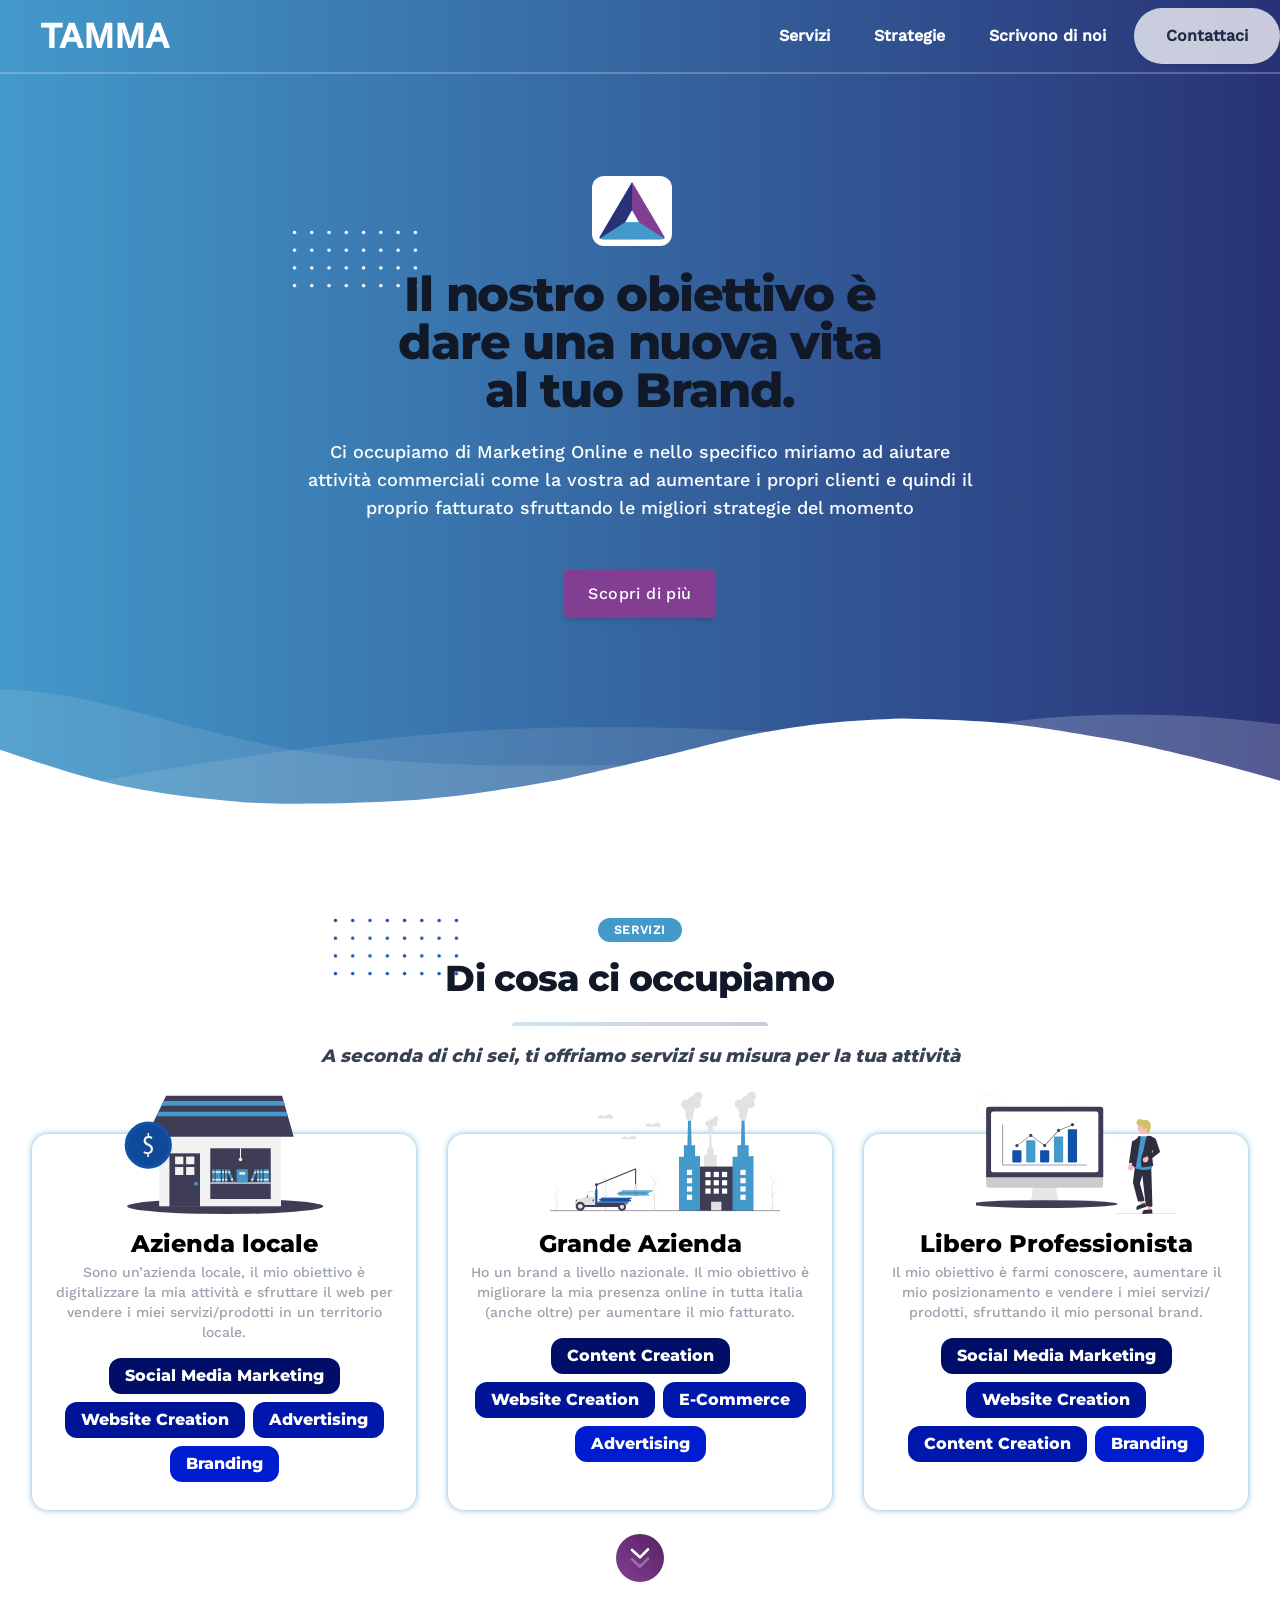
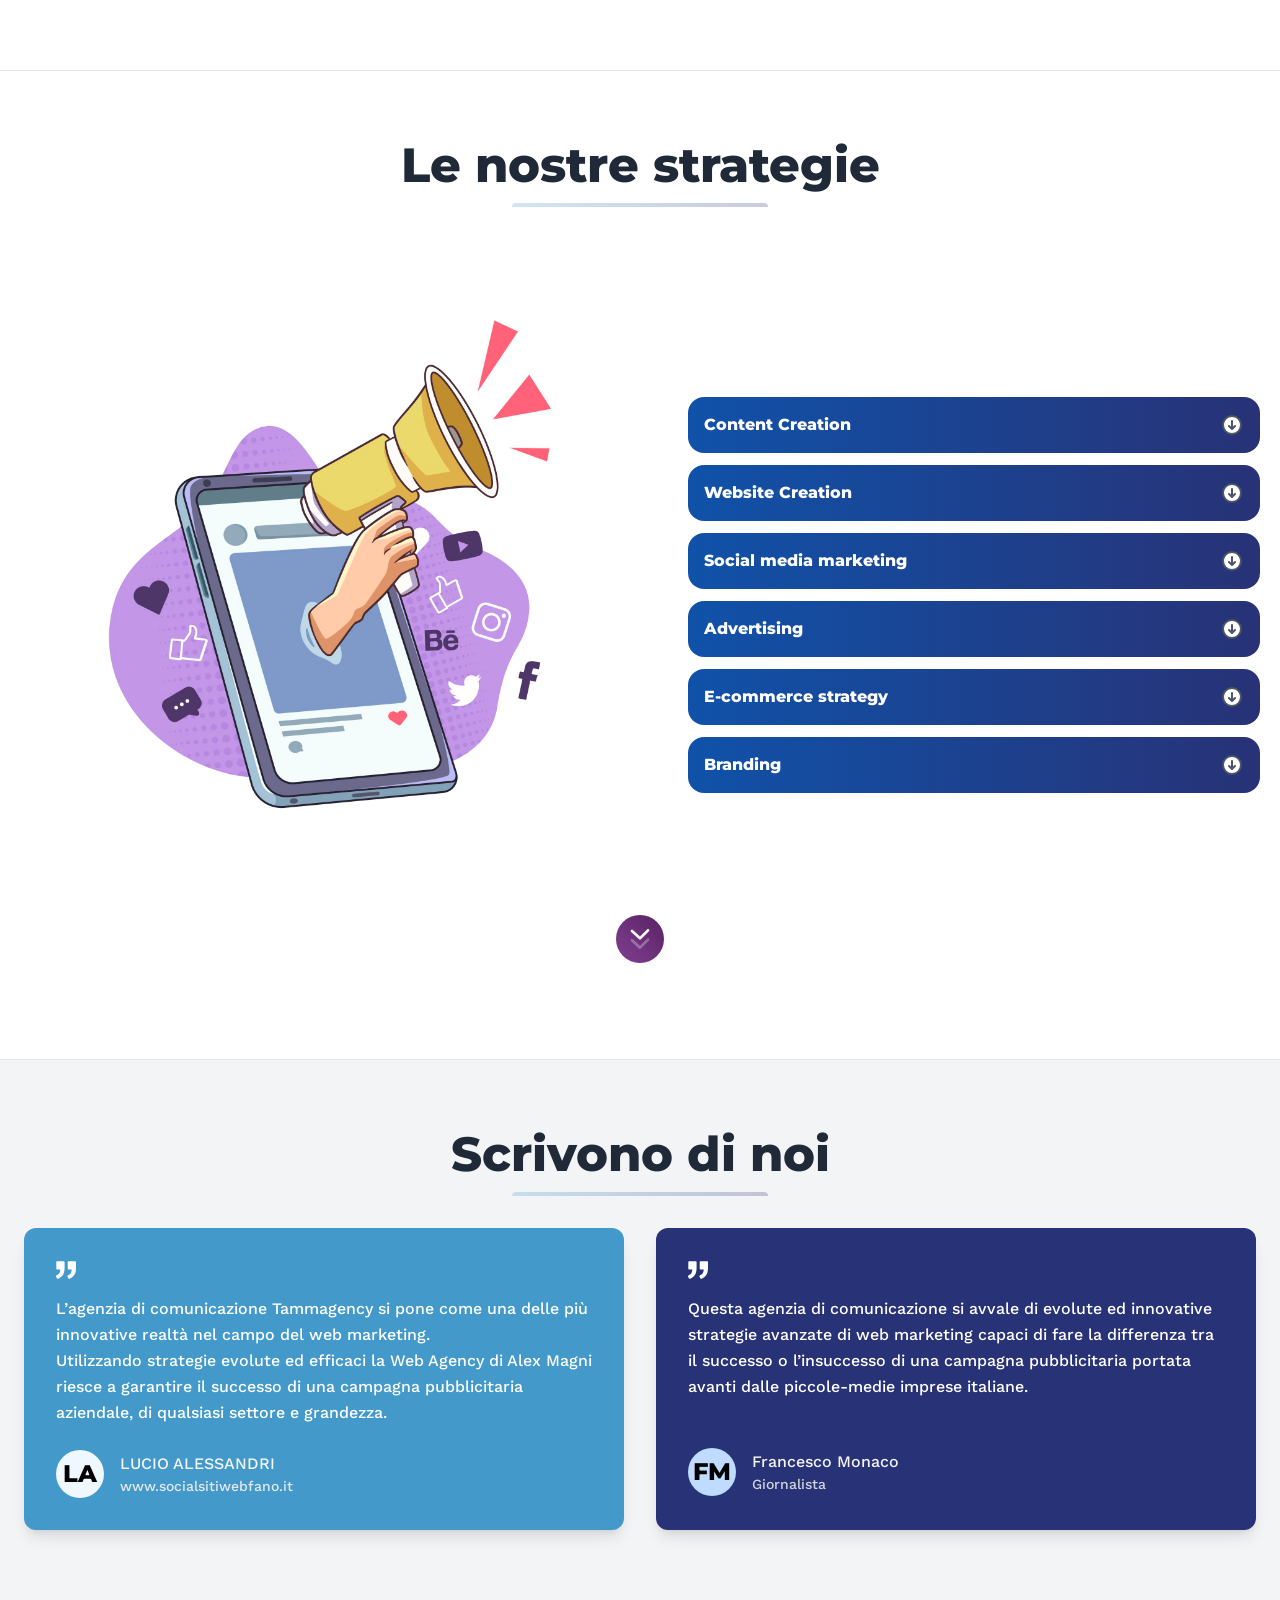
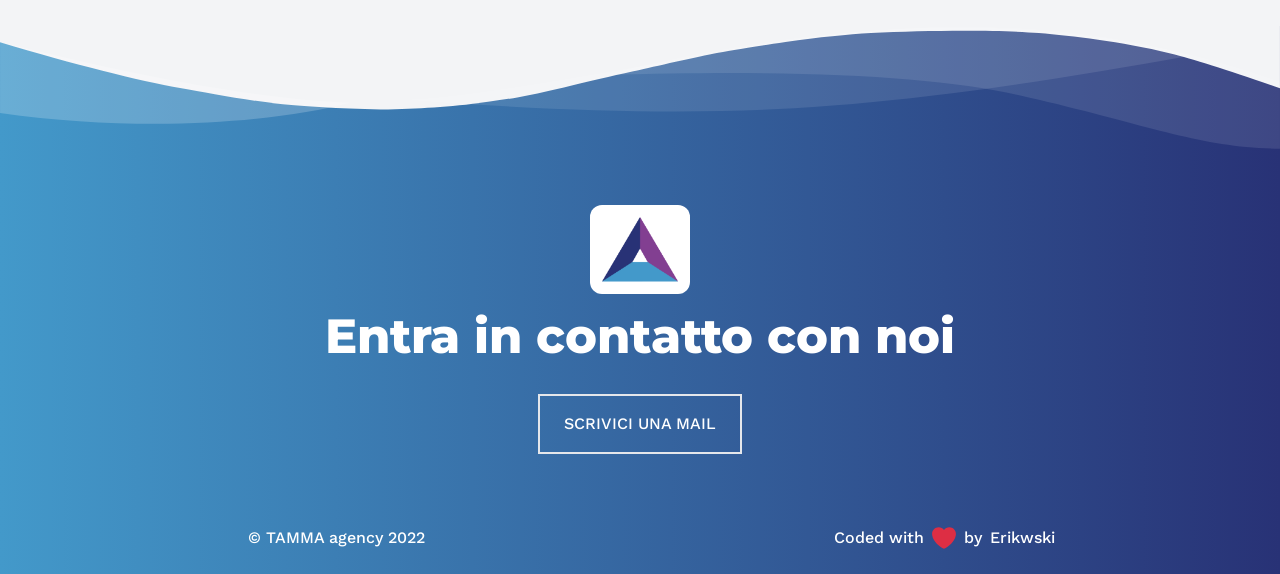
<file: index.html>
<!DOCTYPE html>
<html lang="it">
  <head>
    <!--- basic page needs
    ================================================== -->
    <meta charset="utf-8" />
    <meta name="viewport" content="width=device-width, initial-scale=1" />
    <title>TAMMA - Digital marketing agency</title>
    <!-- SEO TAG
    ================================================== -->
    <meta
      name="description"
      content="Ci occupiamo di Marketing Online e nello specifico miriamo ad aiutare attività commerciali come la vostra ad aumentare i propri clienti e quindi il proprio fatturato sfruttando le migliori strategie del momento"
    />
    <meta
      name="keywords"
      content="TAMMA tamma agency SEO digital marketing facebook instagram ads fatturato advertising branding freelancing content creation contenuti digitali strategie mercato social media e-commerce"
    />
    <meta name="author" content="erikwski" />

    <!-- CSS
    ================================================== -->
    <link rel="stylesheet" href="css/scroll.css" />
    <link rel="stylesheet" href="css/base_style.css" />
    <link rel="stylesheet" href="css/custom.css" />

    <!-- icon of website
    ================================================== -->
    <link
      rel="apple-touch-icon"
      sizes="180x180"
      href="img/apple-icon-180x180.png"
    />
    <link
      rel="icon"
      type="image/png"
      sizes="32x32"
      href="img/favicon-32x32.png"
    />
    <link rel="icon" type="image/png" href="img/apple-icon-180x180.png" />
    <link
      rel="icon"
      type="image/png"
      sizes="16x16"
      href="img/favicon-16x16.png"
    />
  </head>

  <body
    class="leading-normal tracking-normal text-white gradient overflow-x-hidden"
  >
    <!-- loader -->
    <div id="loader" class="gradient z-50">
      <div class="mosaic-loader">
        <div class="cell d-4"></div>
        <div class="cell d-4"></div>
        <div class="cell d-4"></div>
        <div class="cell d-4"></div>
        <div class="cell d-3"></div>
        <div class="cell d-3"></div>
        <div class="cell d-3"></div>
        <div class="cell d-3"></div>
        <div class="cell d-2"></div>
        <div class="cell d-2"></div>
        <div class="cell d-2"></div>
        <div class="cell d-2"></div>
        <div class="cell d-1"></div>
        <div class="cell d-1"></div>
        <div class="cell d-1"></div>
        <div class="cell d-1"></div>
      </div>
    </div>
    <!--Nav-->
    <nav
      id="header"
      class="fixed w-full z-30 top-0 text-white transition-all duration-700 goin_wski_fromtop"
    >
      <div
        class="w-full container mx-auto flex flex-wrap items-center justify-between mt-0 py-2"
      >
        <div class="pl-4 flex items-center">
          <a
            class="flex items-center transition toggleColour text-white no-underline hover:no-underline font-bold text-2xl lg:text-4xl"
            href="#"
          >
            <img
              width="48"
              id="logo"
              height="48"
              src="img/logo.png"
              alt="Tamma logo"
              class="opacity-0 bg-white mr-4 p-1.5 rounded-xl transition-all duration-700"
            />
            <span
              class="transition-all duration-700 shift_for_logo"
              id="shift_to_logo"
              >TAMMA</span
            >
          </a>
        </div>
        <div class="block lg:hidden pr-4">
          <button
            id="nav-toggle"
            class="flex items-center p-1 text-pink-800 hover:text-gray-900 focus:outline-none focus:shadow-outline transform transition hover:scale-105 duration-300 ease-in-out"
          >
            <svg
              class="fill-current h-6 w-6"
              viewBox="0 0 20 20"
              xmlns="http://www.w3.org/2000/svg"
            >
              <title>Menu</title>
              <path
                id="fill_white"
                class="fill_white"
                d="M0 3h20v2H0V3zm0 6h20v2H0V9zm0 6h20v2H0v-2z"
              />
            </svg>
          </button>
        </div>
        <div
          class="w-full flex-grow lg:flex lg:items-center lg:w-auto hidden mt-2 lg:mt-0 bg-white lg:bg-transparent text-black p-4 lg:p-0 z-20"
          id="nav-content"
        >
          <ul
            class="list-reset lg:flex justify-end flex-1 items-center mb-4 lg:mb-0"
          >
            <li class="mr-3">
              <a
                class="inline-block py-2 px-4 text-white font-bold no-underline toggleColour"
                href="#servizi"
                >Servizi</a
              >
            </li>
            <li class="mr-3">
              <a
                class="inline-block py-2 px-4 text-white font-bold no-underline toggleColour"
                href="#strategie"
                >Strategie</a
              >
            </li>
            <li class="mr-3">
              <a
                class="inline-block py-2 px-4 text-white font-bold no-underline toggleColour"
                href="#scrivono_di_noi"
                >Scrivono di noi</a
              >
            </li>
          </ul>
          <a
            id="navAction"
            href="#contattami"
            class="mx-auto lg:mx-0 hover:underline bg-white text-gray-800 font-bold rounded-full py-4 px-8 shadow opacity-75 focus:outline-none focus:shadow-outline transform transition hover:scale-105 duration-300 ease-in-out mt-4 md:mt-0"
          >
            Contattaci
          </a>
        </div>
      </div>
      <hr class="border-b border-gray-100 opacity-25 my-0 py-0" />
    </nav>
    <!--Hero-->
    <div class="pt-24 pb-12" data-aos="fade-down-right" data-aos-delay="2800">
      <div
        class="px-4 py-16 sm:py-12 mx-auto sm:max-w-xl md:max-w-full lg:max-w-screen-xl md:px-24 lg:px-8 lg:py-20"
      >
        <div class="max-w-xl sm:mx-auto lg:max-w-2xl">
          <div class="flex flex-col mb-16 sm:text-center sm:mb-0">
            <a href="#" class="mb-6 sm:mx-auto self-center">
              <div
                class="flex items-center justify-center rounded-full transition-all duration-1000"
                id="transform_logo"
              >
                <img
                  width="80"
                  id="logo"
                  height="80"
                  src="img/logo.png"
                  alt="TAMMA logo"
                  class="bg-white mr-4 p-1.5 rounded-xl transition-all duration-700"
                />
              </div>
            </a>
            <div
              class="max-w-xl mb-10 md:mx-auto sm:text-center lg:max-w-2xl md:mb-12"
            >
              <h2
                class="max-w-lg mb-6 text-5xl font-bold leading-none tracking-tight text-gray-900 md:mx-auto text-center"
              >
                <span class="relative inline-block">
                  <svg
                    viewBox="0 0 52 24"
                    fill="currentColor"
                    class="absolute top-0 left-0 z-0 hidden w-32 -mt-8 -ml-20 text-white lg:w-32 lg:-ml-28 lg:-mt-10 sm:block"
                  >
                    <defs>
                      <pattern
                        id="e77df901-b9d7-4b9b-822e-16b2d410795b"
                        x="0"
                        y="0"
                        width=".135"
                        height=".30"
                      >
                        <circle cx="1" cy="1" r=".7"></circle>
                      </pattern>
                    </defs>
                    <rect
                      fill="url(#e77df901-b9d7-4b9b-822e-16b2d410795b)"
                      width="52"
                      height="24"
                    ></rect>
                  </svg>
                  <span class="relative">Il</span>
                </span>
                nostro obiettivo è dare una nuova vita al tuo Brand.
              </h2>
              <p class="text-base text-white md:text-lg text-center">
                Ci occupiamo di Marketing Online e nello specifico miriamo ad
                aiutare attività commerciali come la vostra ad aumentare i
                propri clienti e quindi il proprio fatturato sfruttando le
                migliori strategie del momento
              </p>
            </div>
            <div class="flex justify-center">
              <a
                href="#servizi"
                class="inline-flex items-center justify-center h-12 px-6 font-medium tracking-wide text-white transition duration-200 rounded shadow-md bc_secondary focus:shadow-outline focus:outline-none focus:outline-none focus:shadow-outline transform transition hover:scale-105 duration-300 ease-in-out hover:underline"
              >
                Scopri di più
              </a>
            </div>
          </div>
        </div>
      </div>
    </div>
    <!-- SVG ONDA -->
    <div class="relative -mt-12 lg:-mt-24">
      <svg
        viewBox="0 0 1428 174"
        version="1.1"
        xmlns="http://www.w3.org/2000/svg"
        xmlns:xlink="http://www.w3.org/1999/xlink"
      >
        <g stroke="none" stroke-width="1" fill="none" fill-rule="evenodd">
          <g
            transform="translate(-2.000000, 44.000000)"
            fill="#FFFFFF"
            fill-rule="nonzero"
          >
            <path
              d="M0,0 C90.7283404,0.927527913 147.912752,27.187927 291.910178,59.9119003 C387.908462,81.7278826 543.605069,89.334785 759,82.7326078 C469.336065,156.254352 216.336065,153.6679 0,74.9732496"
              opacity="0.100000001"
            ></path>
            <path
              d="M100,104.708498 C277.413333,72.2345949 426.147877,52.5246657 546.203633,45.5787101 C666.259389,38.6327546 810.524845,41.7979068 979,55.0741668 C931.069965,56.122511 810.303266,74.8455141 616.699903,111.243176 C423.096539,147.640838 250.863238,145.462612 100,104.708498 Z"
              opacity="0.100000001"
            ></path>
            <path
              d="M1046,51.6521276 C1130.83045,29.328812 1279.08318,17.607883 1439,40.1656806 L1439,120 C1271.17211,77.9435312 1140.17211,55.1609071 1046,51.6521276 Z"
              id="Path-4"
              opacity="0.200000003"
            ></path>
          </g>
          <g
            transform="translate(-4.000000, 76.000000)"
            fill="#FFFFFF"
            fill-rule="nonzero"
          >
            <path
              d="M0.457,34.035 C57.086,53.198 98.208,65.809 123.822,71.865 C181.454,85.495 234.295,90.29 272.033,93.459 C311.355,96.759 396.635,95.801 461.025,91.663 C486.76,90.01 518.727,86.372 556.926,80.752 C595.747,74.596 622.372,70.008 636.799,66.991 C663.913,61.324 712.501,49.503 727.605,46.128 C780.47,34.317 818.839,22.532 856.324,15.904 C922.689,4.169 955.676,2.522 1011.185,0.432 C1060.705,1.477 1097.39,3.129 1121.236,5.387 C1161.703,9.219 1208.621,17.821 1235.4,22.304 C1285.855,30.748 1354.351,47.432 1440.886,72.354 L1441.191,104.352 L1.121,104.031 L0.457,34.035 Z"
            ></path>
          </g>
        </g>
      </svg>
    </div>
    <!-- SERVIZI -->
    <section class="bg-white border-b py-8 text-black" id="servizi">
      <div
        class="px-4 pt-16 pb-10 mx-auto sm:max-w-xl md:max-w-full lg:max-w-screen-xl md:px-24 lg:px-8 lg:pt-20 lg:pb-14 flex flex-col justify-center items-center"
        data-aos="zoom-in-down"
        data-aos-offset="50"
      >
        <div
          class="text-center max-w-xl mb-10 md:mx-auto sm:text-center lg:max-w-2xl md:mb-12"
        >
          <div>
            <p
              class="inline-block mb-4 text-xs font-semibold tracking-wider uppercase rounded-full bc_thirdary text-white px-4 py-1"
            >
              Servizi
            </p>
          </div>
          <h2
            class="text-center max-w-lg mb-6 text-5xl font-bold leading-none tracking-tight text-gray-900 sm:text-4xl md:mx-auto text-gray-800"
          >
            <span class="relative inline-block">
              <svg
                viewBox="0 0 52 24"
                fill="currentColor"
                class="absolute top-0 left-0 z-0 hidden w-32 -mt-8 -ml-20 text-blue-gray-100 lg:w-32 lg:-ml-28 lg:-mt-10 sm:block"
              >
                <defs>
                  <pattern
                    id="fdca20a0-aeb4-4caf-ba1b-4351eee42363"
                    x="0"
                    y="0"
                    width=".135"
                    height=".30"
                    class="fill_varbg"
                  >
                    <circle cx="1" cy="1" r=".7"></circle>
                  </pattern>
                </defs>
                <rect
                  fill="url(#fdca20a0-aeb4-4caf-ba1b-4351eee42363)"
                  width="52"
                  height="24"
                ></rect>
              </svg>
              <span class="relative">Di</span>
              cosa ci occupiamo
            </span>
          </h2>
          <div class="w-full mb-4">
            <div
              class="h-1 mx-auto gradient w-64 opacity-25 my-0 py-0 rounded-t"
            ></div>
          </div>
          <p class="text-base text-gray-700 md:text-lg italic_title">
            A seconda di chi sei, ti offriamo servizi su misura per la tua
            attività
          </p>
        </div>
        <div
          class="grid max-w-md gap-8 row-gap-10 sm:mx-auto lg:max-w-full lg:grid-cols-3"
        >
          <!-- AZIENDE LOCALI -->
          <div class="card_servizi relative mt-6 lg:mt-4">
            <div class="flex">
              <div>
                <h6 class="mb-2 font-semibold leading-5 text-2xl text-center">
                  Azienda locale
                </h6>
                <p class="mb-3 text-sm text-gray-400 text-center">
                  Sono un’azienda locale, il mio obiettivo è digitalizzare la
                  mia attività e sfruttare il web per vendere i miei
                  servizi/prodotti in un territorio locale.
                </p>
              </div>
            </div>
            <div class="flex justify-center flex-wrap list_service">
              <div class="primary_font px-4 rounded-xl m-1 text-white">
                Social Media Marketing
              </div>
              <div class="primary_font px-4 rounded-xl m-1 text-white">
                Website Creation
              </div>
              <div class="primary_font px-4 rounded-xl m-1 text-white">
                Advertising
              </div>
              <div class="primary_font px-4 rounded-xl m-1 text-white">
                Branding
              </div>
            </div>
            <svg
              xmlns="http://www.w3.org/2000/svg"
              xmlns:xlink="http://www.w3.org/1999/xlink"
              data-name="Layer 1"
              width="200"
              height="160"
              class="absolute"
              style="top: -80px; left: calc(50% - 100px)"
              viewBox="0 0 842 678.37637"
            >
              <ellipse
                cx="426"
                cy="645.87637"
                rx="416"
                ry="32.5"
                fill="#3f3d56"
              ></ellipse>

              <path
                d="M829.70151,303.81246s2.59933,35.091,2.59933,36.39069S814.1055,431.1799,814.1055,431.1799s-25.99336,49.38737,0,48.0877,18.19534-46.788,18.19534-46.788l27.293-75.38072-11.697-53.28638Z"
                transform="translate(-179 -110.81181)"
                fill="#a0616a"
              ></path>

              <rect
                x="146.16914"
                y="282.832"
                width="516.46279"
                height="362.79825"
                fill="#f2f2f2"
              ></rect>
              <rect
                x="189.64496"
                y="421.25614"
                width="129.67789"
                height="226.37411"
                fill="#3f3d56"
              ></rect>
              <rect
                x="213.63162"
                y="434.83658"
                width="34.93166"
                height="32.56341"
                fill="#f2f2f2"
              ></rect>
              <rect
                x="260.40453"
                y="434.83658"
                width="34.93166"
                height="32.56341"
                fill="#f2f2f2"
              ></rect>
              <rect
                x="213.63162"
                y="479.24124"
                width="34.93166"
                height="33.74754"
                fill="#f2f2f2"
              ></rect>
              <rect
                x="260.40453"
                y="479.24124"
                width="34.93166"
                height="33.74754"
                fill="#f2f2f2"
              ></rect>
              <circle
                cx="302.83202"
                cy="549.6836"
                r="8.24541"
                fill="#4399ca"
              ></circle>
              <rect
                x="362.79867"
                y="399.76697"
                width="256.35744"
                height="215.13036"
                fill="#3f3d56"
              ></rect>
              <polygon
                points="716.602 351.134 92.199 351.134 133.831 264.092 143.148 244.603 155.337 219.117 164.654 199.628 175.455 177.051 667.407 177.051 673.786 199.628 679.295 219.117 686.499 244.603 692.008 264.092 716.602 351.134"
                fill="#3f3d56"
              ></polygon>
              <rect
                x="371.79367"
                y="488.96737"
                width="8.995"
                height="55.46915"
                fill="#4399ca"
              ></rect>
              <rect
                x="371.79367"
                y="497.21278"
                width="8.995"
                height="6.74625"
                fill="#f2f2f2"
              ></rect>
              <rect
                x="371.79367"
                y="529.44486"
                width="8.995"
                height="6.74625"
                fill="#f2f2f2"
              ></rect>
              <rect
                x="385.28617"
                y="488.96737"
                width="21.73791"
                height="55.46915"
                fill="#4399ca"
              ></rect>
              <rect
                x="385.28617"
                y="497.21278"
                width="21.73791"
                height="6.74625"
                fill="#f2f2f2"
              ></rect>
              <rect
                x="385.28617"
                y="529.44486"
                width="21.73791"
                height="6.74625"
                fill="#f2f2f2"
              ></rect>
              <rect
                x="412.27116"
                y="488.96737"
                width="8.995"
                height="55.46915"
                fill="#4399ca"
              ></rect>
              <rect
                x="412.27116"
                y="497.21278"
                width="8.995"
                height="6.74625"
                fill="#f2f2f2"
              ></rect>
              <rect
                x="412.27116"
                y="529.44486"
                width="8.995"
                height="6.74625"
                fill="#f2f2f2"
              ></rect>
              <rect
                x="425.76366"
                y="488.96737"
                width="8.995"
                height="55.46915"
                fill="#4399ca"
              ></rect>
              <rect
                x="425.76366"
                y="497.21278"
                width="8.995"
                height="6.74625"
                fill="#f2f2f2"
              ></rect>
              <rect
                x="425.76366"
                y="529.44486"
                width="8.995"
                height="6.74625"
                fill="#f2f2f2"
              ></rect>
              <rect
                x="623.50323"
                y="599.77918"
                width="8.995"
                height="55.46915"
                transform="translate(-359.97652 151.03236) rotate(-20.65411)"
                fill="#4399ca"
              ></rect>
              <rect
                x="617.8187"
                y="609.06043"
                width="8.995"
                height="6.74625"
                transform="translate(-355.02271 148.05803) rotate(-20.65411)"
                fill="#f2f2f2"
              ></rect>
              <rect
                x="629.18777"
                y="639.22084"
                width="8.995"
                height="6.74625"
                transform="translate(-364.93033 154.0067) rotate(-20.65411)"
                fill="#f2f2f2"
              ></rect>
              <rect
                x="589.17278"
                y="488.96737"
                width="21.73791"
                height="55.46915"
                fill="#4399ca"
              ></rect>
              <rect
                x="589.17278"
                y="497.21278"
                width="21.73791"
                height="6.74625"
                fill="#f2f2f2"
              ></rect>
              <rect
                x="589.17278"
                y="529.44486"
                width="21.73791"
                height="6.74625"
                fill="#f2f2f2"
              ></rect>
              <rect
                x="574.9307"
                y="488.96737"
                width="8.995"
                height="55.46915"
                fill="#4399ca"
              ></rect>
              <rect
                x="574.9307"
                y="497.21278"
                width="8.995"
                height="6.74625"
                fill="#f2f2f2"
              ></rect>
              <rect
                x="574.9307"
                y="529.44486"
                width="8.995"
                height="6.74625"
                fill="#f2f2f2"
              ></rect>
              <rect
                x="561.43821"
                y="488.96737"
                width="8.995"
                height="55.46915"
                fill="#4399ca"
              ></rect>
              <rect
                x="561.43821"
                y="497.21278"
                width="8.995"
                height="6.74625"
                fill="#f2f2f2"
              ></rect>
              <rect
                x="561.43821"
                y="529.44486"
                width="8.995"
                height="6.74625"
                fill="#f2f2f2"
              ></rect>
              <rect
                x="698.46155"
                y="623.01626"
                width="55.46915"
                height="8.995"
                transform="translate(-296.13324 974.88303) rotate(-69.34589)"
                fill="#4399ca"
              ></rect>
              <rect
                x="728.50754"
                y="607.93605"
                width="6.74625"
                height="8.995"
                transform="translate(-278.34283 970.44117) rotate(-69.34589)"
                fill="#f2f2f2"
              ></rect>
              <rect
                x="717.13846"
                y="638.09647"
                width="6.74625"
                height="8.995"
                transform="translate(-313.92365 979.32489) rotate(-69.34589)"
                fill="#f2f2f2"
              ></rect>
              <rect
                x="362.79867"
                y="544.43652"
                width="256.35744"
                height="5.24708"
                fill="#f2f2f2"
              ></rect>
              <rect
                x="474.48656"
                y="488.96737"
                width="47.22374"
                height="55.46915"
                fill="#4399ca"
              ></rect>
              <rect
                x="486.1051"
                y="500.9607"
                width="23.98666"
                height="10.49416"
                fill="#f2f2f2"
              ></rect>
              <rect
                x="488.72864"
                y="399.76697"
                width="4.4975"
                height="47.97332"
                fill="#f2f2f2"
              ></rect>
              <circle
                cx="490.97739"
                cy="447.7403"
                r="7.49583"
                fill="#f2f2f2"
              ></circle>
              <polygon
                points="679.295 219.117 155.337 219.117 164.654 199.628 673.786 199.628 679.295 219.117"
                fill="#4399ca"
              ></polygon>
              <polygon
                points="692.008 264.092 133.831 264.092 143.148 244.603 686.499 244.603 692.008 264.092"
                fill="#4399ca"
              ></polygon>

              <circle cx="100" cy="386.37637" r="100" fill="#1052a9"></circle>
              <circle cx="100" cy="386.37637" r="86" opacity="0.1"></circle>
              <path
                d="M274.87909,547.93609V535.419c-6.32734-.12344-12.87306-2.355-16.69109-5.45314l2.618-8.30317a26.68122,26.68122,0,0,0,15.70942,5.3285c7.74578,0,12.98225-5.081,12.98225-12.14493,0-6.81643-4.2548-11.02973-12.32763-14.74806-11.12757-4.957-18.00034-10.65821-18.00034-21.43985,0-10.28668,6.43653-18.09426,16.47324-19.95312V446.18818h6.76358v12.02149A26.54267,26.54267,0,0,1,296.5888,462.547l-2.7277,8.17972a24.10671,24.10671,0,0,0-13.74554-4.21391c-8.39987,0-11.56381,5.70063-11.56381,10.65821,0,6.44429,4.03642,9.66644,13.52769,14.12844,11.23623,5.20506,16.90948,11.64935,16.90948,22.67909,0,9.79049-6.0003,18.962-17.23706,21.06771v12.88981Z"
                transform="translate(-179 -110.81181)"
                fill="#f2f2f2"
              ></path>
            </svg>
          </div>
          <!-- GRANDE AZIENDA -->
          <div class="card_servizi relative mt-6 lg:mt-4">
            <div class="flex">
              <div>
                <h6 class="mb-2 font-semibold leading-5 text-2xl text-center">
                  Grande Azienda
                </h6>
                <p class="mb-3 text-sm text-gray-400 text-center">
                  Ho un brand a livello nazionale. Il mio obiettivo è migliorare
                  la mia presenza online in tutta italia (anche oltre) per
                  aumentare il mio fatturato.
                </p>
              </div>
            </div>
            <div class="flex justify-center flex-wrap list_service">
              <div class="primary_font px-4 rounded-xl m-1 text-white">
                Content Creation
              </div>
              <div class="primary_font px-4 rounded-xl m-1 text-white">
                Website Creation
              </div>
              <div class="primary_font px-4 rounded-xl m-1 text-white">
                E-Commerce
              </div>
              <div class="primary_font px-4 rounded-xl m-1 text-white">
                Advertising
              </div>
            </div>
            <svg
              xmlns="http://www.w3.org/2000/svg"
              xmlns:xlink="http://www.w3.org/1999/xlink"
              data-name="Layer 1"
              width="230"
              height="175"
              class="absolute"
              style="top: -70px; left: calc(50% - 90px)"
              viewBox="0 0 888 460.52563"
            >
              <path
                d="M369.70122,672.44322l-21.87443-34.71387,21.88457,38.49557.01173,3.95547q2.34084-.02736,4.63442-.17946l-1.78417-50.81218.02346-.39275-.0402-.075-.16988-4.80142,22.87164-38.04637-22.89523,34.4507-.06851,1.017-1.34778-38.39059,19.66232-39.36387-19.816,32.61808-.92176-79.573-.00422-.26483-.00317.2606-.44881,62.73791-18.78843-25.10244,18.80506,30.50606.08719,34.362-17.4329-33.18692,17.44253,38.23878.04824,19.107L344.254,577.08157l25.34285,52.87363Z"
                transform="translate(-156 -219.73719)"
                fill="#e2e2e2"
              />
              <path
                d="M557.41283,672.44322,535.5384,637.72935,557.423,676.22492l.01173,3.95547q2.34084-.02736,4.63442-.17946L560.285,629.18875l.02346-.39275-.0402-.075-.16988-4.80142L582.97,585.87323l-22.89524,34.4507-.0685,1.017-1.34778-38.39059,19.66232-39.36387-19.816,32.61808-.92176-79.573-.00423-.26483-.00317.2606-.4488,62.73791-18.78843-25.10244,18.80506,30.50606.08719,34.362-17.43291-33.18692,17.44254,38.23878.04823,19.107-25.32288-46.20808,25.34285,52.87363Z"
                transform="translate(-156 -219.73719)"
                fill="#e2e2e2"
              />
              <path
                d="M181.81131,674.67584l-15.79541-25.0667,15.80273,27.79745.00847,2.85622q1.6903-.01975,3.34649-.12959l-1.28834-36.6912.01694-.2836-.029-.05415-.12267-3.46707L200.266,612.16411l-16.53253,24.87667-.04946.73435-.97323-27.72164,14.19806-28.42444-14.309,23.55334-.6656-57.45927-.00305-.19123-.00229.18817-.32408,45.30272-13.567-18.12634,13.579,22.02826.063,24.81262-12.58821-23.9641,12.59516,27.612.03484,13.79707L163.436,605.8157l18.29994,38.17977Z"
                transform="translate(-156 -219.73719)"
                fill="#e2e2e2"
              />
              <path
                d="M1013.94505,672.44322l-21.87443-34.71387,21.88456,38.49557.01173,3.95547q2.34084-.02736,4.63443-.17946l-1.78418-50.81218.02346-.39275-.04019-.075-.16989-4.80142,22.87164-38.04637-22.89523,34.4507-.0685,1.017-1.34778-38.39059,19.66231-39.36387-19.816,32.61808-.92176-79.573-.00422-.26483-.00317.2606-.44881,62.73791-18.78843-25.10244,18.80506,30.50606.0872,34.362-17.43291-33.18692,17.44253,38.23878.04824,19.107-25.32289-46.20808,25.34285,52.87363Z"
                transform="translate(-156 -219.73719)"
                fill="#e2e2e2"
              />
              <rect
                x="420.71394"
                y="615.03256"
                width="118"
                height="5"
                transform="translate(803.42788 1015.32794) rotate(-180)"
                fill="#4399ca"
              />
              <rect
                x="414.71394"
                y="610.03256"
                width="118"
                height="5"
                transform="translate(791.42788 1005.32794) rotate(-180)"
                fill="#4399ca"
              />
              <rect
                x="421.71394"
                y="605.03256"
                width="118"
                height="5"
                transform="translate(805.42788 995.32794) rotate(-180)"
                fill="#4399ca"
              />
              <rect
                x="433.71394"
                y="600.03256"
                width="118"
                height="5"
                transform="translate(829.42788 985.32794) rotate(-180)"
                fill="#4399ca"
              />
              <rect
                x="333.31299"
                y="577.93732"
                width="4.09697"
                height="29.08849"
                transform="translate(514.72295 965.22594) rotate(-180)"
                fill="#3f3d56"
              />
              <rect
                x="407.83085"
                y="466.88793"
                width="4.09697"
                height="163.62126"
                transform="translate(-100.38591 915.10754) rotate(-112.09151)"
                fill="#3f3d56"
              />
              <rect
                x="257.51902"
                y="636.524"
                width="35.64365"
                height="13.9297"
                transform="translate(394.6817 1067.24052) rotate(-180)"
                fill="#3f3d56"
              />
              <rect
                x="260.7966"
                y="648.81492"
                width="175.76006"
                height="15.56849"
                transform="translate(541.35326 1093.46114) rotate(-180)"
                fill="#3f3d56"
              />
              <polygon
                points="133.68 436.862 175.879 436.862 175.879 383.806 144.332 383.806 133.68 410.565 133.68 436.862"
                fill="#e2e2e2"
              />
              <rect
                x="307.29722"
                y="606.82096"
                width="18.02667"
                height="18.02667"
                transform="translate(476.62112 1011.93141) rotate(-180)"
                fill="#fff"
              />
              <polygon
                points="137.777 405.315 149.249 405.315 149.249 387.289 144.332 387.289 137.777 405.315"
                fill="#fff"
              />
              <rect
                x="320.40753"
                y="635.09006"
                width="4.09697"
                height="7.78425"
                transform="translate(488.91203 1058.22719) rotate(-180)"
                fill="#3f3d56"
              />
              <path
                d="M297.66934,618.49733h.20485a3.89212,3.89212,0,0,1,3.89212,3.89212v0a3.89212,3.89212,0,0,1-3.89212,3.89212h-.20485a0,0,0,0,1,0,0v-7.78425A0,0,0,0,1,297.66934,618.49733Z"
                transform="translate(443.43566 1025.04172) rotate(180)"
                fill="#3f3d56"
              />
              <path
                d="M450.07667,648.81492h.20485a3.89212,3.89212,0,0,1,3.89212,3.89212v0a3.89212,3.89212,0,0,1-3.89212,3.89212h-.20485a0,0,0,0,1,0,0v-7.78425A0,0,0,0,1,450.07667,648.81492Z"
                transform="matrix(-1, 0, 0, -1, 748.25029, 1085.6769)"
                fill="#3f3d56"
              />
              <path
                d="M273.29236,648.75613a20.2704,20.2704,0,0,0-15.75558,7.843h-8.00685l7.78425-21.68366,36.25819-7.151-1.02424,28.83466H289.048A20.27042,20.27042,0,0,0,273.29236,648.75613Z"
                transform="translate(-156 -219.73719)"
                fill="#e2e2e2"
              />
              <circle
                cx="116.88267"
                cy="441.98319"
                r="17.82182"
                fill="#3f3d56"
              />
              <circle
                cx="116.88267"
                cy="441.98319"
                r="9.37991"
                fill="#e2e2e2"
              />
              <circle
                cx="277.89363"
                cy="444.03168"
                r="15.56849"
                fill="#3f3d56"
              />
              <circle
                cx="277.89363"
                cy="444.03168"
                r="8.19394"
                fill="#e2e2e2"
              />
              <rect
                x="330.64996"
                y="596.16884"
                width="8.60364"
                height="62.06911"
                transform="translate(513.90356 1034.6696) rotate(-180)"
                fill="#1052a9"
              />
              <rect
                x="330.64996"
                y="646.97128"
                width="123.72853"
                height="3.68727"
                transform="translate(629.02844 1077.89265) rotate(-180)"
                fill="#3f3d56"
              />
              <rect
                x="299.30813"
                y="625.87188"
                width="4.09697"
                height="1.63879"
                transform="translate(446.71323 1033.64536) rotate(-180)"
                fill="#3f3d56"
              />
              <path
                d="M480.39425,620.00189a.40971.40971,0,0,1-.10422-.31848l5.65034-53.43206a.40987.40987,0,0,1,.40569-.36669h.0018a.40985.40985,0,0,1,.4071.36309L492.866,619.569a.40975.40975,0,0,1-.4033.4563l-11.76139.11083h-.0038A.40928.40928,0,0,1,480.39425,620.00189Zm5.97-49.96645-5.211,49.27688L492,619.2103Z"
                transform="translate(-156 -219.73719)"
                fill="#3f3d56"
              />
              <path
                d="M255.88024,635.70461h.20485a3.89212,3.89212,0,0,1,3.89212,3.89212v0a3.89212,3.89212,0,0,1-3.89212,3.89212h-.20485a0,0,0,0,1,0,0v-7.78425A0,0,0,0,1,255.88024,635.70461Z"
                transform="translate(86.94131 -269.62329) rotate(20.71738)"
                fill="#3f3d56"
              />
              <rect
                x="484.49122"
                y="516.07305"
                width="4.09697"
                height="59.81578"
                transform="translate(817.07942 872.2247) rotate(-180)"
                fill="#3f3d56"
              />
              <circle
                cx="179.36148"
                cy="359.01953"
                r="5.73576"
                fill="#3f3d56"
              />
              <rect
                x="343.71394"
                y="642.03256"
                width="118"
                height="5"
                transform="translate(649.42788 1069.32794) rotate(-180)"
                fill="#1052a9"
              />
              <rect
                x="350.71394"
                y="637.03256"
                width="118"
                height="5"
                transform="translate(663.42788 1059.32794) rotate(-180)"
                fill="#1052a9"
              />
              <rect
                x="345.71394"
                y="633.03256"
                width="118"
                height="5"
                transform="translate(653.42788 1051.32794) rotate(-180)"
                fill="#1052a9"
              />
              <rect
                x="352.71394"
                y="628.03256"
                width="118"
                height="5"
                transform="translate(667.42788 1041.32794) rotate(-180)"
                fill="#1052a9"
              />
              <path
                d="M538.33725,341.97939a15.59567,15.59567,0,0,1,10.23657,3.81414,15.60631,15.60631,0,0,1,6.88715-.30262,15.65993,15.65993,0,0,1,28.55484,8.887H523.01887A15.66484,15.66484,0,0,1,538.33725,341.97939Z"
                transform="translate(-156 -219.73719)"
                fill="#e2e2e2"
              />
              <path
                d="M446.57156,391.32748a14.74417,14.74417,0,0,1,9.67768,3.6059,14.75453,14.75453,0,0,1,6.51113-.2861,14.80494,14.80494,0,0,1,26.99582,8.40174H432.08953A14.80958,14.80958,0,0,1,446.57156,391.32748Z"
                transform="translate(-156 -219.73719)"
                fill="#e2e2e2"
              />
              <path
                d="M354.82419,309.93539a15.34075,15.34075,0,0,1,10.06927,3.75181,15.35133,15.35133,0,0,1,6.77459-.29768,15.404,15.404,0,0,1,28.08814,8.7417h-60A15.40882,15.40882,0,0,1,354.82419,309.93539Z"
                transform="translate(-156 -219.73719)"
                fill="#e2e2e2"
              />
              <path
                d="M750.99875,464.92273V589.82849H799.573V463.18787l-11.27588.40271V438.03321h-8.17871l-1.34766-56.60376c3.30029-2.15052,5.62305-7.25818,5.62305-13.222a21.66875,21.66875,0,0,0-.59375-5.084,10.4004,10.4004,0,0,0,1.12012-12.66773,10.40734,10.40734,0,1,0,13.4873-15.85144,10.40972,10.40972,0,1,0-14.01367-9.767c0,.15247.00488.30371.01123.45435a10.41549,10.41549,0,0,0-13.33789,8.38257,10.409,10.409,0,1,0-7.48535,19.1272c-.002.07556-.00586.15051-.00586.22656a50.59934,50.59934,0,0,0,3.67627,8.43457,21.02593,21.02593,0,0,0-1.07373,6.74487c0,5.96387,2.32226,11.07153,5.62255,13.222l-1.34765,56.60376h-8.17822V464.5199Zm30.332-119.26843.02686.00061c.15039,0,.29931-.00488.44775-.01123q.14063.46143.32178.90356A10.45284,10.45284,0,0,0,781.33078,345.6543Z"
                transform="translate(-156 -219.73719)"
                fill="#e2e2e2"
              />
              <rect
                x="724.25381"
                y="508.14821"
                width="147.45827"
                height="170.58898"
                transform="translate(1439.96588 967.14821) rotate(-180)"
                fill="#3f3d56"
              />
              <rect
                x="778.10499"
                y="644.04112"
                width="39.75591"
                height="34.69606"
                transform="translate(1439.96588 1103.04112) rotate(-180)"
                fill="#e2e2e2"
              />
              <path
                d="M675.11058,283.692c-.00282.126-.00953.2509-.00953.37748a17.2926,17.2926,0,0,0,5.26,12.43748,17.32924,17.32924,0,0,0,.86719,1.62029,35.02934,35.02934,0,0,0-1.79014,11.24144c0,13.17395,6.796,23.85355,15.17953,23.85355s15.17952-10.6796,15.17952-23.85355a36.10523,36.10523,0,0,0-.98931-8.47345,17.33406,17.33406,0,0,0,1.86674-21.11261,17.34558,17.34558,0,1,0,22.47882-26.41915,17.34962,17.34962,0,1,0-23.35625-16.27825c0,.254.00847.506.01906.75729a17.3592,17.3592,0,0,0-22.23,13.97086,17.34835,17.34835,0,1,0-12.4756,31.87862Zm29.62669-11.91071c.25024,0,.49871-.00838.74648-.01888q.23348.76911.53578,1.506a17.38709,17.38709,0,0,0-1.32708-1.48825Z"
                transform="translate(-156 -219.73719)"
                class="smoke_transition"
                fill="#e2e2e2"
              />
              <path
                d="M685.94113,451.76722h17.3501l-.61963-26.02v-.01l-2.27051-95.41a11.09469,11.09469,0,0,1-11.56982,0l-2.27,95.41v.01Z"
                transform="translate(-156 -219.73719)"
                fill="#4399ca"
              />
              <polygon
                points="498.141 250.82 498.141 459 579.092 459 579.092 247.93 560.301 248.6 560.301 206.01 516.931 206.01 516.931 250.15 498.141 250.82"
                fill="#4399ca"
              />
              <path
                d="M881.84129,283.692c-.00282.126-.00953.2509-.00953.37748a17.2926,17.2926,0,0,0,5.26,12.43748,17.32924,17.32924,0,0,0,.86719,1.62029,35.02934,35.02934,0,0,0-1.79014,11.24144c0,13.17395,6.796,23.85355,15.17952,23.85355s15.17953-10.6796,15.17953-23.85355a36.10576,36.10576,0,0,0-.98931-8.47345,17.33406,17.33406,0,0,0,1.86674-21.11261,17.34558,17.34558,0,1,0,22.47881-26.41915,17.34962,17.34962,0,1,0-23.35624-16.27825c0,.254.00847.506.01906.75729a17.3592,17.3592,0,0,0-22.23,13.97086,17.34835,17.34835,0,1,0-12.4756,31.87862ZM911.468,271.78128c.25024,0,.49871-.00838.74648-.01888q.23347.76911.53577,1.506a17.38528,17.38528,0,0,0-1.32707-1.48825Z"
                transform="translate(-156 -219.73719)"
                class="smoke_transition"
                fill="#e2e2e2"
              />
              <path
                d="M892.67428,451.76711h17.348L907.131,330.33089a17.10079,17.10079,0,0,1-11.56535,0Z"
                transform="translate(-156 -219.73719)"
                fill="#4399ca"
              />
              <polygon
                points="704.871 250.82 704.871 459 785.831 459 785.831 247.93 779.181 248.17 767.031 248.6 767.031 206.01 723.661 206.01 723.661 250.15 704.871 250.82"
                fill="#4399ca"
              />
              <rect
                x="819.98294"
                y="528.73719"
                width="20"
                height="20"
                transform="translate(1503.96588 857.73719) rotate(-180)"
                fill="#fff"
              />
              <rect
                x="787.98294"
                y="528.73719"
                width="20"
                height="20"
                transform="translate(1439.96588 857.73719) rotate(-180)"
                fill="#fff"
              />
              <rect
                x="755.98294"
                y="528.73719"
                width="20"
                height="20"
                transform="translate(1375.96588 857.73719) rotate(-180)"
                fill="#fff"
              />
              <rect
                x="819.98294"
                y="560.73719"
                width="20"
                height="20"
                transform="translate(1503.96588 921.73719) rotate(-180)"
                fill="#fff"
              />
              <rect
                x="787.98294"
                y="560.73719"
                width="20"
                height="20"
                transform="translate(1439.96588 921.73719) rotate(-180)"
                fill="#fff"
              />
              <rect
                x="755.98294"
                y="560.73719"
                width="20"
                height="20"
                transform="translate(1375.96588 921.73719) rotate(-180)"
                fill="#fff"
              />
              <rect
                x="819.98294"
                y="592.73719"
                width="20"
                height="20"
                transform="translate(1503.96588 985.73719) rotate(-180)"
                fill="#fff"
              />
              <rect
                x="787.98294"
                y="592.73719"
                width="20"
                height="20"
                transform="translate(1439.96588 985.73719) rotate(-180)"
                fill="#fff"
              />
              <rect
                x="755.98294"
                y="592.73719"
                width="20"
                height="20"
                transform="translate(1375.96588 985.73719) rotate(-180)"
                fill="#fff"
              />
              <rect
                x="684.61759"
                y="520.73719"
                width="20"
                height="20"
                transform="translate(1233.23517 841.73719) rotate(-180)"
                fill="#fff"
              />
              <rect
                x="684.61759"
                y="552.73719"
                width="20"
                height="20"
                transform="translate(1233.23517 905.73719) rotate(-180)"
                fill="#fff"
              />
              <rect
                x="684.61759"
                y="584.73719"
                width="20"
                height="20"
                transform="translate(1233.23517 969.73719) rotate(-180)"
                fill="#fff"
              />
              <rect
                x="684.61759"
                y="616.73719"
                width="20"
                height="20"
                transform="translate(1233.23517 1033.73719) rotate(-180)"
                fill="#fff"
              />
              <rect
                x="891.18137"
                y="520.73719"
                width="20"
                height="20"
                transform="translate(1646.36273 841.73719) rotate(-180)"
                fill="#fff"
              />
              <rect
                x="891.18137"
                y="552.73719"
                width="20"
                height="20"
                transform="translate(1646.36273 905.73719) rotate(-180)"
                fill="#fff"
              />
              <rect
                x="891.18137"
                y="584.73719"
                width="20"
                height="20"
                transform="translate(1646.36273 969.73719) rotate(-180)"
                fill="#fff"
              />
              <rect
                x="891.18137"
                y="616.73719"
                width="20"
                height="20"
                transform="translate(1646.36273 1033.73719) rotate(-180)"
                fill="#fff"
              />
              <rect y="458.29537" width="888" height="2" fill="#3f3d56" />
            </svg>
          </div>
          <!-- LIBERO PROFESSIONISTA -->
          <div class="card_servizi relative mt-6 lg:mt-4">
            <div class="flex">
              <div>
                <h6 class="mb-2 font-semibold leading-5 text-2xl text-center">
                  Libero Professionista
                </h6>
                <p class="mb-3 text-sm text-gray-400 text-center">
                  Il mio obiettivo è farmi conoscere, aumentare il mio
                  posizionamento e vendere i miei servizi/ prodotti, sfruttando
                  il mio personal brand.
                </p>
              </div>
            </div>
            <div class="flex justify-center flex-wrap list_service">
              <div class="primary_font px-4 rounded-xl m-1 text-white">
                Social Media Marketing
              </div>
              <div class="primary_font px-4 rounded-xl m-1 text-white">
                Website Creation
              </div>
              <div class="primary_font px-4 rounded-xl m-1 text-white">
                Content Creation
              </div>
              <div class="primary_font px-4 rounded-xl m-1 text-white">
                Branding
              </div>
            </div>
            <svg
              xmlns="http://www.w3.org/2000/svg"
              xmlns:xlink="http://www.w3.org/1999/xlink"
              data-name="Layer 1"
              width="200"
              height="160"
              class="absolute"
              style="top: -60px; left: calc(50% - 80px)"
              viewBox="0 0 763.05693 458"
            >
              <path
                d="M266.47153,317a48,48,0,1,1,48-48A48.05437,48.05437,0,0,1,266.47153,317Zm0-94a46,46,0,1,0,46,46A46.05223,46.05223,0,0,0,266.47153,223Z"
                transform="translate(-218.47153 -221)"
                fill="#f2f2f2"
              />
              <path
                d="M592.47153,289a24,24,0,1,1,24-24A24.02734,24.02734,0,0,1,592.47153,289Zm0-46a22,22,0,1,0,22,22A22.0249,22.0249,0,0,0,592.47153,243Z"
                transform="translate(-218.47153 -221)"
                fill="#f2f2f2"
              />
              <path
                d="M761.47153,406a27,27,0,1,1,27-27A27.03062,27.03062,0,0,1,761.47153,406Zm0-52a25,25,0,1,0,25,25A25.02817,25.02817,0,0,0,761.47153,354Z"
                transform="translate(-218.47153 -221)"
                fill="#f2f2f2"
              />
              <path
                d="M980.52847,679h-225a1,1,0,0,1,0-2h225a1,1,0,0,1,0,2Z"
                transform="translate(-218.47153 -221)"
                fill="#ccc"
              />
              <circle
                cx="640.91705"
                cy="128.68583"
                r="24.56103"
                fill="#ffb8b8"
              />
              <polygon
                points="643.465 420.343 631.857 424.285 611.124 381.386 628.257 375.567 643.465 420.343"
                fill="#ffb8b8"
              />
              <path
                d="M843.0715,642.98141h23.64387a0,0,0,0,1,0,0v14.88687a0,0,0,0,1,0,0H828.18465a0,0,0,0,1,0,0v0A14.88686,14.88686,0,0,1,843.0715,642.98141Z"
                transform="translate(-382.63173 86.1046) rotate(-18.76035)"
                fill="#2f2e41"
              />
              <polygon
                points="669.694 444.575 657.45 445.19 649.249 398.255 667.321 397.346 669.694 444.575"
                fill="#ffb8b8"
              />
              <path
                d="M867.3677,662.90195h23.64387a0,0,0,0,1,0,0v14.88687a0,0,0,0,1,0,0H852.48084a0,0,0,0,1,0,0v0A14.88686,14.88686,0,0,1,867.3677,662.90195Z"
                transform="translate(-251.0201 -176.39845) rotate(-2.87712)"
                fill="#2f2e41"
              />
              <path
                d="M815.30049,509.63a10.05579,10.05579,0,0,0-.46773-15.41224l11.674-33.77419-17.99152,4.59774L800.18772,496.409a10.11027,10.11027,0,0,0,15.11277,13.221Z"
                transform="translate(-218.47153 -221)"
                fill="#ffb8b8"
              />
              <path
                d="M887.02144,651.42383a4.54354,4.54354,0,0,1-.47412-.02539l-16.6206-1.75977a4.47242,4.47242,0,0,1-3.99805-3.97363L853.08394,531.15527l-9.29443,31.335,17.32861,61.583a4.50019,4.50019,0,0,1-3.81787,5.68946l-16.84766,1.93652a4.523,4.523,0,0,1-4.86328-3.31543l-18.40869-69.30274a4.48241,4.48241,0,0,1-.11133-1.748l8.27393-62.19873,61.71387,4.94873,4.4624,146.70312a4.50044,4.50044,0,0,1-4.49805,4.6377Z"
                transform="translate(-218.47153 -221)"
                fill="#2f2e41"
              />
              <path
                d="M865.68843,510.71875c-20.67578,0-44.08447-7.98877-45.502-8.47949l-.41015-.14209L843.101,382.41309l.4292.01757c9.24365.375,34.46924.56739,34.72315.56934l.45263.00342,9.72266,105.61865,1.73779,15.44873-.21289.17236C884.00582,509.05176,875.13228,510.71875,865.68843,510.71875Z"
                transform="translate(-218.47153 -221)"
                fill="#4399ca"
              />
              <path
                d="M828.3359,500.37549,813.74654,494.499l7.436-89.94384a14.85637,14.85637,0,0,1,6.47412-11.10352l7.67724-5.22461v0a4.86843,4.86843,0,0,1,4.82712-6.23967l2.19876.07074a2.49979,2.49979,0,0,1,3.82715,2.66064l-.48291,9.5293Z"
                transform="translate(-218.47153 -221)"
                fill="#2f2e41"
              />
              <path
                d="M820.97408,484.251l-19.04858-.80225,6.17065-39.69238,5.11328-37.34864a8.92423,8.92423,0,0,1,11.57764-7.8457h0a8.917,8.917,0,0,1,6.17431,9.647l-5.17968,40.46729Z"
                transform="translate(-218.47153 -221)"
                fill="#2f2e41"
              />
              <path
                d="M851.13619,501.751l-.1294-.40088c-.08837-.27442-8.67285-27.81153,5.69141-60.67188l7.20313-35.82568,6.15562-22.49493a2.68922,2.68922,0,0,1,1.63131-1.77293,2.47718,2.47718,0,0,1,2.64861.68046l0,0a17.19838,17.19838,0,0,1,12.85951,1.28589l8.64469,4.55386a9.81489,9.81489,0,0,1,4.98163,10.923l-11.81543,50.42285,5.74365,47.09717Z"
                transform="translate(-218.47153 -221)"
                fill="#2f2e41"
              />
              <path
                d="M863.71637,482.33769a10.05578,10.05578,0,0,0,11.11782-10.6841l26.7561-19.82058-9.35261-4.4342-28.85136,14.862a10.11028,10.11028,0,0,0,.33005,20.07692Z"
                transform="translate(-218.47153 -221)"
                fill="#ffb8b8"
              />
              <path
                d="M880.49068,473.46533l-9.03662-16.86914,22.28711-14.668-10.876-39.00976A11.79539,11.79539,0,0,1,891.895,388.187h0a11.8273,11.8273,0,0,1,13.5,7.76416l14.6748,43.13526a4.49921,4.49921,0,0,1-1.51172,5.01269Z"
                transform="translate(-218.47153 -221)"
                fill="#2f2e41"
              />
              <path
                d="M861.12673,354.89533c-2.94426.38308-5.1652-2.62934-6.19529-5.414s-1.81495-6.02657-4.37478-7.53078c-3.49727-2.05506-7.97186.41663-11.97116-.2614-4.51644-.7657-7.453-5.55225-7.68312-10.12736s1.59053-8.9754,3.377-13.19361l.62366,5.24227a10.39577,10.39577,0,0,1,4.54288-9.08678l-.80385,7.69223a8.16418,8.16418,0,0,1,9.39248-6.75554l-.1266,4.58332c5.2165-.6203,10.47858-1.24146,15.71053-.76889s10.50043,2.12792,14.4658,5.57356c5.93158,5.15414,8.09792,13.641,7.37063,21.46535s-3.95715,15.17468-7.32339,22.27519c-.847,1.78651-2.01841,3.80245-3.98237,4.03-1.76463.20448-3.3793-1.27064-3.92787-2.96026a10.7299,10.7299,0,0,1,.04764-5.271c.49629-2.63729,1.12192-5.33294.6553-7.97564s-2.36777-5.25419-5.03173-5.57806-5.38987,2.72118-4.10908,5.0794Z"
                transform="translate(-218.47153 -221)"
                fill="#cfc264"
              />
              <path
                d="M539.78148,624.57717l-9.56074-4.02569-6.55863-47.92811H436.32217l-7.10907,47.7323-8.55359,4.27673a2.0312,2.0312,0,0,0,.90847,3.84791H538.99351A2.03109,2.03109,0,0,0,539.78148,624.57717Z"
                transform="translate(-218.47153 -221)"
                fill="#e6e6e6"
              />
              <path
                d="M694.99055,579h-429.038a8.50008,8.50008,0,0,1-8.481-8.5V510h446v60.5A8.50016,8.50016,0,0,1,694.99055,579Z"
                transform="translate(-218.47153 -221)"
                fill="#ccc"
              />
              <path
                d="M703.92,538.59375H257.07993V279.72705a10.25845,10.25845,0,0,1,10.247-10.24658H693.673A10.25855,10.25855,0,0,1,703.92,279.72705Z"
                transform="translate(-218.47153 -221)"
                fill="#3f3d56"
              />
              <path
                d="M677.232,519.80518H283.76792a7.90831,7.90831,0,0,1-7.89966-7.89942V296.16846a7.90873,7.90873,0,0,1,7.89966-7.89991H677.232a7.90873,7.90873,0,0,1,7.89966,7.89991v215.7373A7.90831,7.90831,0,0,1,677.232,519.80518Z"
                transform="translate(-218.47153 -221)"
                fill="#fff"
              />
              <path
                d="M673.52847,628.98031h-381a1,1,0,0,1,0-2h381a1,1,0,0,1,0,2Z"
                transform="translate(-218.47153 -221)"
                fill="#ccc"
              />
              <path
                d="M640.26763,493H320.73223a1,1,0,0,1-1-1V338.84668a1,1,0,0,1,2,0V491h318.5354a1,1,0,0,1,0,2Z"
                transform="translate(-218.47153 -221)"
                fill="#3f3d56"
              />
              <path
                d="M389.003,482H359.94a2.97182,2.97182,0,0,1-2.96851-2.96826V438.96826A2.97182,2.97182,0,0,1,359.94,436h29.063a2.97181,2.97181,0,0,1,2.9685,2.96826v40.06348A2.97181,2.97181,0,0,1,389.003,482Z"
                transform="translate(-218.47153 -221)"
                fill="#1052a9"
              />
              <path
                d="M442.003,482H412.94a2.97182,2.97182,0,0,1-2.96851-2.96826V400.96826A2.97182,2.97182,0,0,1,412.94,398h29.063a2.97181,2.97181,0,0,1,2.9685,2.96826v78.06348A2.97181,2.97181,0,0,1,442.003,482Z"
                transform="translate(-218.47153 -221)"
                fill="#4399ca"
              />
              <path
                d="M495.003,482H465.94a2.97182,2.97182,0,0,1-2.96851-2.96826V438.96826A2.97182,2.97182,0,0,1,465.94,436h29.063a2.97181,2.97181,0,0,1,2.9685,2.96826v40.06348A2.97181,2.97181,0,0,1,495.003,482Z"
                transform="translate(-218.47153 -221)"
                fill="#1052a9"
              />
              <path
                d="M548.003,482H518.94a2.90686,2.90686,0,0,1-2.96851-2.83379V385.83379A2.90686,2.90686,0,0,1,518.94,383h29.063a2.90685,2.90685,0,0,1,2.9685,2.83379v93.33242A2.90685,2.90685,0,0,1,548.003,482Z"
                transform="translate(-218.47153 -221)"
                fill="#4399ca"
              />
              <path
                d="M601.003,482H571.94a2.97182,2.97182,0,0,1-2.96851-2.96826V358.96826A2.97182,2.97182,0,0,1,571.94,356h29.063a2.97181,2.97181,0,0,1,2.9685,2.96826V479.03174A2.97181,2.97181,0,0,1,601.003,482Z"
                transform="translate(-218.47153 -221)"
                fill="#1052a9"
              />
              <circle cx="156" cy="197" r="6" fill="#3f3d56" />
              <circle cx="209" cy="158" r="6" fill="#3f3d56" />
              <circle cx="262" cy="197" r="6" fill="#3f3d56" />
              <circle cx="315" cy="139" r="6" fill="#3f3d56" />
              <circle cx="368" cy="117" r="6" fill="#3f3d56" />
              <polygon
                points="262.126 198.344 209 158.552 156.6 197.8 155.4 196.2 209 156.053 261.874 195.656 314.415 138.158 314.626 138.072 367.626 116.718 368.374 118.573 315.585 139.842 262.126 198.344"
                fill="#3f3d56"
              />
              <ellipse
                cx="260"
                cy="420"
                rx="280"
                ry="15"
                fill="#3f3d56"
              ></ellipse>
            </svg>
          </div>
        </div>
        <div class="w-full flex justify-center items-center mt-6">
          <a
            href="#strategie"
            class="w-12 h-12 scroll_to_strategy rounded-full gradient_btn"
          >
            <svg
              xmlns="http://www.w3.org/2000/svg"
              xmlns:xlink="http://www.w3.org/1999/xlink"
              style="width: 3rem; height: 3rem; padding: 0.5rem"
              viewBox="0 0 24 24"
              version="1.1"
            >
              <g stroke="none" stroke-width="1" fill="none" fill-rule="evenodd">
                <polygon points="0 0 24 0 24 24 0 24" />
                <path
                  d="M8.2928955,3.20710089 C7.90237121,2.8165766 7.90237121,2.18341162 8.2928955,1.79288733 C8.6834198,1.40236304 9.31658478,1.40236304 9.70710907,1.79288733 L15.7071091,7.79288733 C16.085688,8.17146626 16.0989336,8.7810527 15.7371564,9.17571874 L10.2371564,15.1757187 C9.86396402,15.5828377 9.23139665,15.6103407 8.82427766,15.2371482 C8.41715867,14.8639558 8.38965574,14.2313885 8.76284815,13.8242695 L13.6158645,8.53006986 L8.2928955,3.20710089 Z"
                  fill="#fff"
                  fill-rule="nonzero"
                  transform="translate(12.000003, 8.499997) scale(-1, -1) rotate(-90.000000) translate(-12.000003, -8.499997) "
                />
                <path
                  d="M6.70710678,19.2071045 C6.31658249,19.5976288 5.68341751,19.5976288 5.29289322,19.2071045 C4.90236893,18.8165802 4.90236893,18.1834152 5.29289322,17.7928909 L11.2928932,11.7928909 C11.6714722,11.414312 12.2810586,11.4010664 12.6757246,11.7628436 L18.6757246,17.2628436 C19.0828436,17.636036 19.1103465,18.2686034 18.7371541,18.6757223 C18.3639617,19.0828413 17.7313944,19.1103443 17.3242754,18.7371519 L12.0300757,13.8841355 L6.70710678,19.2071045 Z"
                  fill="#fff"
                  fill-rule="nonzero"
                  opacity="0.3"
                  transform="translate(12.000003, 15.499997) scale(-1, -1) rotate(-360.000000) translate(-12.000003, -15.499997) "
                />
              </g>
            </svg>
          </a>
        </div>
      </div>
    </section>

    <!-- LE NOSTRE STRATEGIE -->
    <section
      class="bg-white border-b pt-10 pb-8"
      id="strategie"
      data-aos="fade-right"
    >
      <div class="container mx-auto flex flex-wrap py-4">
        <h1
          class="w-full my-2 text-5xl font-bold leading-tight text-center text-gray-800"
        >
          Le nostre strategie
        </h1>
        <div class="w-full mb-4">
          <div
            class="h-1 mx-auto gradient w-64 opacity-25 my-0 py-0 rounded-t"
          ></div>
        </div>
        <section class="text-gray-600 body-font">
          <div class="container px-5 py-12 mx-auto flex flex-wrap">
            <div
              class="lg:w-1/2 w-full mb-10 lg:mb-0 rounded-lg overflow-hidden"
            >
              <img
                alt="feature"
                class="object-cover object-center h-full w-full"
                src="img/digital_marketing.jpg"
              />
            </div>
            <div
              class="flex flex-col flex-wrap lg:py-6 -mb-10 lg:w-1/2 lg:pl-12 lg:text-left text-center w-full lg:w-auto justify-center"
            >
              <div class="overflow-hidden">
                <div class="card_strategy relative cursor-pointer">
                  <div class="header_strategy">
                    <h5 class="text-white p-4">Content Creation</h5>
                    <a href="#!" class="show_details_strat h-6 w-6 absolute">
                      <svg
                        xmlns="http://www.w3.org/2000/svg"
                        class="show_down"
                        fill="none"
                        viewBox="0 0 24 24"
                        stroke="currentColor"
                      >
                        <path
                          stroke-linecap="round"
                          stroke-linejoin="round"
                          stroke-width="2"
                          fill="#fff"
                          d="M15 13l-3 3m0 0l-3-3m3 3V8m0 13a9 9 0 110-18 9 9 0 010 18z"
                        />
                      </svg>
                      <svg
                        xmlns="http://www.w3.org/2000/svg"
                        class="hidden"
                        fill="none"
                        viewBox="0 0 24 24"
                        stroke="currentColor"
                      >
                        <path
                          stroke-linecap="round"
                          stroke-linejoin="round"
                          stroke-width="2"
                          fill="#fff"
                          d="M9 11l3-3m0 0l3 3m-3-3v8m0-13a9 9 0 110 18 9 9 0 010-18z"
                        />
                      </svg>
                    </a>
                  </div>
                </div>
                <div class="body_strategy" style="display: none">
                  <p class="pl-6 pb-5">
                    Creiamo contenuti fotografici e video di altissima qualità
                    per aumentare il posizionamento del tuo brand. Raccontiamo
                    la tua storia, la tua vision e la tua mission. Aumentiamo la
                    tua visibilità e rendiamo davvero unica la tua
                    comunicazione.
                  </p>
                </div>
              </div>
              <div class="overflow-hidden">
                <div class="card_strategy relative cursor-pointer">
                  <div class="header_strategy">
                    <h5 class="text-white p-4">Website Creation</h5>
                    <a href="#!" class="show_details_strat h-6 w-6 absolute">
                      <svg
                        xmlns="http://www.w3.org/2000/svg"
                        class="show_down"
                        fill="none"
                        viewBox="0 0 24 24"
                        stroke="currentColor"
                      >
                        <path
                          stroke-linecap="round"
                          stroke-linejoin="round"
                          stroke-width="2"
                          fill="#fff"
                          d="M15 13l-3 3m0 0l-3-3m3 3V8m0 13a9 9 0 110-18 9 9 0 010 18z"
                        />
                      </svg>
                      <svg
                        xmlns="http://www.w3.org/2000/svg"
                        class="hidden"
                        fill="none"
                        viewBox="0 0 24 24"
                        stroke="currentColor"
                      >
                        <path
                          stroke-linecap="round"
                          stroke-linejoin="round"
                          stroke-width="2"
                          fill="#fff"
                          d="M9 11l3-3m0 0l3 3m-3-3v8m0-13a9 9 0 110 18 9 9 0 010-18z"
                        />
                      </svg>
                    </a>
                  </div>
                </div>
                <div class="body_strategy" style="display: none">
                  <p class="pb-5 px-3 lg:pl-6 lg:pr-6">
                    Creazione e ottimizzazione di siti web e landing page. Avere
                    un sito web o una landing page performante ed ottimizzata ti
                    permetterà di raggiungere i tuoi obiettivi in maniera
                    efficace. Possiamo rendere il tuo sito web unico comunicando
                    ai tuoi clienti il tuo valore e la tua professionalità.
                  </p>
                </div>
              </div>
              <div class="overflow-hidden">
                <div class="card_strategy relative cursor-pointer">
                  <div class="header_strategy">
                    <h5 class="text-white p-4">Social media marketing</h5>
                    <a href="#!" class="show_details_strat h-6 w-6 absolute">
                      <svg
                        xmlns="http://www.w3.org/2000/svg"
                        class="show_down"
                        fill="none"
                        viewBox="0 0 24 24"
                        stroke="currentColor"
                      >
                        <path
                          stroke-linecap="round"
                          stroke-linejoin="round"
                          stroke-width="2"
                          fill="#fff"
                          d="M15 13l-3 3m0 0l-3-3m3 3V8m0 13a9 9 0 110-18 9 9 0 010 18z"
                        />
                      </svg>
                      <svg
                        xmlns="http://www.w3.org/2000/svg"
                        class="hidden"
                        fill="none"
                        viewBox="0 0 24 24"
                        stroke="currentColor"
                      >
                        <path
                          stroke-linecap="round"
                          stroke-linejoin="round"
                          stroke-width="2"
                          fill="#fff"
                          d="M9 11l3-3m0 0l3 3m-3-3v8m0-13a9 9 0 110 18 9 9 0 010-18z"
                        />
                      </svg>
                    </a>
                  </div>
                </div>
                <div class="body_strategy" style="display: none">
                  <p class="pl-6 pb-5">
                    Crea con noi il tuo posizionamento sui social. Da anni ormai
                    grazie ai nostri servizi, imprenditori, brand, aziende e
                    liberi professionisti raggiungo risultati straordinari sui
                    social. Ci occupiamo del posizionamento, dei contenuti e
                    delle differenti strategie per ottenere risultati in termini
                    di visibilità e vendite con le proprie pagine social.
                  </p>
                </div>
              </div>
              <div class="overflow-hidden">
                <div class="card_strategy relative cursor-pointer">
                  <div class="header_strategy">
                    <h5 class="text-white p-4">Advertising</h5>
                    <a href="#!" class="show_details_strat h-6 w-6 absolute">
                      <svg
                        xmlns="http://www.w3.org/2000/svg"
                        class="show_down"
                        fill="none"
                        viewBox="0 0 24 24"
                        stroke="currentColor"
                      >
                        <path
                          stroke-linecap="round"
                          stroke-linejoin="round"
                          stroke-width="2"
                          fill="#fff"
                          d="M15 13l-3 3m0 0l-3-3m3 3V8m0 13a9 9 0 110-18 9 9 0 010 18z"
                        />
                      </svg>
                      <svg
                        xmlns="http://www.w3.org/2000/svg"
                        class="hidden"
                        fill="none"
                        viewBox="0 0 24 24"
                        stroke="currentColor"
                      >
                        <path
                          stroke-linecap="round"
                          stroke-linejoin="round"
                          stroke-width="2"
                          fill="#fff"
                          d="M9 11l3-3m0 0l3 3m-3-3v8m0-13a9 9 0 110 18 9 9 0 010-18z"
                        />
                      </svg>
                    </a>
                  </div>
                </div>
                <div class="body_strategy" style="display: none">
                  <p class="pl-6 pb-5">
                    Miglioriamo le performance online della tua attività,
                    studiamo campagne vincenti e strategie con un unico
                    obiettivo: Aumentare le vendite e il fatturato della tua
                    attività.
                  </p>
                </div>
              </div>
              <div class="overflow-hidden">
                <div class="card_strategy relative cursor-pointer">
                  <div class="header_strategy">
                    <h5 class="text-white p-4">E-commerce strategy</h5>
                    <a href="#!" class="show_details_strat h-6 w-6 absolute">
                      <svg
                        xmlns="http://www.w3.org/2000/svg"
                        class="show_down"
                        fill="none"
                        viewBox="0 0 24 24"
                        stroke="currentColor"
                      >
                        <path
                          stroke-linecap="round"
                          stroke-linejoin="round"
                          stroke-width="2"
                          fill="#fff"
                          d="M15 13l-3 3m0 0l-3-3m3 3V8m0 13a9 9 0 110-18 9 9 0 010 18z"
                        />
                      </svg>
                      <svg
                        xmlns="http://www.w3.org/2000/svg"
                        class="hidden"
                        fill="none"
                        viewBox="0 0 24 24"
                        stroke="currentColor"
                      >
                        <path
                          stroke-linecap="round"
                          stroke-linejoin="round"
                          stroke-width="2"
                          fill="#fff"
                          d="M9 11l3-3m0 0l3 3m-3-3v8m0-13a9 9 0 110 18 9 9 0 010-18z"
                        />
                      </svg>
                    </a>
                  </div>
                </div>
                <div class="body_strategy" style="display: none">
                  <p class="pl-6 pb-5">
                    Hai sempre voluto vendere online? Avvia con noi il tuo
                    E-commerce e raggiungi i tuoi obiettivi di vendita.
                  </p>
                </div>
              </div>
              <div class="overflow-hidden">
                <div class="card_strategy relative cursor-pointer">
                  <div class="header_strategy">
                    <h5 class="text-white p-4">Branding</h5>
                    <a href="#!" class="show_details_strat h-6 w-6 absolute">
                      <svg
                        xmlns="http://www.w3.org/2000/svg"
                        class="show_down"
                        fill="none"
                        viewBox="0 0 24 24"
                        stroke="currentColor"
                      >
                        <path
                          stroke-linecap="round"
                          stroke-linejoin="round"
                          stroke-width="2"
                          fill="#fff"
                          d="M15 13l-3 3m0 0l-3-3m3 3V8m0 13a9 9 0 110-18 9 9 0 010 18z"
                        />
                      </svg>
                      <svg
                        xmlns="http://www.w3.org/2000/svg"
                        class="hidden"
                        fill="none"
                        viewBox="0 0 24 24"
                        stroke="currentColor"
                      >
                        <path
                          stroke-linecap="round"
                          stroke-linejoin="round"
                          stroke-width="2"
                          fill="#fff"
                          d="M9 11l3-3m0 0l3 3m-3-3v8m0-13a9 9 0 110 18 9 9 0 010-18z"
                        />
                      </svg>
                    </a>
                  </div>
                </div>
                <div class="body_strategy" style="display: none">
                  <p class="pl-6 pb-5">
                    Fornitura di Servizi Esclusivi di Personal Branding /
                    Branding in Partnership Societaria. Diamo voce alla tua
                    storia attraverso comunicati stampa mirati e attraverso un
                    iter operativo di pubblicazioni organiche su giornali di
                    settore.
                  </p>
                </div>
              </div>
            </div>
            <div class="w-full flex justify-center items-center mt-12 lg:mt-6">
              <a
                href="#scrivono_di_noi"
                class="w-12 h-12 scroll_to_strategy rounded-full gradient_btn"
              >
                <svg
                  xmlns="http://www.w3.org/2000/svg"
                  xmlns:xlink="http://www.w3.org/1999/xlink"
                  style="width: 3rem; height: 3rem; padding: 0.5rem"
                  viewBox="0 0 24 24"
                  version="1.1"
                >
                  <g
                    stroke="none"
                    stroke-width="1"
                    fill="none"
                    fill-rule="evenodd"
                  >
                    <polygon points="0 0 24 0 24 24 0 24"></polygon>
                    <path
                      d="M8.2928955,3.20710089 C7.90237121,2.8165766 7.90237121,2.18341162 8.2928955,1.79288733 C8.6834198,1.40236304 9.31658478,1.40236304 9.70710907,1.79288733 L15.7071091,7.79288733 C16.085688,8.17146626 16.0989336,8.7810527 15.7371564,9.17571874 L10.2371564,15.1757187 C9.86396402,15.5828377 9.23139665,15.6103407 8.82427766,15.2371482 C8.41715867,14.8639558 8.38965574,14.2313885 8.76284815,13.8242695 L13.6158645,8.53006986 L8.2928955,3.20710089 Z"
                      fill="#fff"
                      fill-rule="nonzero"
                      transform="translate(12.000003, 8.499997) scale(-1, -1) rotate(-90.000000) translate(-12.000003, -8.499997) "
                    ></path>
                    <path
                      d="M6.70710678,19.2071045 C6.31658249,19.5976288 5.68341751,19.5976288 5.29289322,19.2071045 C4.90236893,18.8165802 4.90236893,18.1834152 5.29289322,17.7928909 L11.2928932,11.7928909 C11.6714722,11.414312 12.2810586,11.4010664 12.6757246,11.7628436 L18.6757246,17.2628436 C19.0828436,17.636036 19.1103465,18.2686034 18.7371541,18.6757223 C18.3639617,19.0828413 17.7313944,19.1103443 17.3242754,18.7371519 L12.0300757,13.8841355 L6.70710678,19.2071045 Z"
                      fill="#fff"
                      fill-rule="nonzero"
                      opacity="0.3"
                      transform="translate(12.000003, 15.499997) scale(-1, -1) rotate(-360.000000) translate(-12.000003, -15.499997) "
                    ></path>
                  </g>
                </svg>
              </a>
            </div>
          </div>
        </section>
      </div>
    </section>
    <!-- SCRIVONO DI NOI -->
    <section
      class="bg-gray-100 pt-10 pb-8"
      id="scrivono_di_noi"
      data-aos="fade-left"
    >
      <div class="container mx-auto px-2 pt-4 pb-12 text-gray-800">
        <h1
          class="w-full my-2 text-5xl font-bold leading-tight text-center text-gray-800"
        >
          Scrivono di noi
        </h1>
        <div class="w-full mb-4">
          <div
            class="h-1 mx-auto gradient w-64 opacity-25 my-0 py-0 rounded-t"
          ></div>
        </div>
        <section class="text-gray-600 body-font">
          <div class="flex flex-wrap">
            <div class="p-4 md:w-1/2 w-full">
              <div
                class="h-full bg-gray-100 p-8 bc_thirdary rounded-xl text-white shadow-lg focus:outline-none focus:shadow-outline transform transition hover:scale-105 duration-300 ease-in-out"
              >
                <svg
                  xmlns="http://www.w3.org/2000/svg"
                  fill="#fff"
                  class="block w-5 h-5 text-gray-400 mb-4"
                  viewBox="0 0 975.036 975.036"
                >
                  <path
                    d="M925.036 57.197h-304c-27.6 0-50 22.4-50 50v304c0 27.601 22.4 50 50 50h145.5c-1.9 79.601-20.4 143.3-55.4 191.2-27.6 37.8-69.399 69.1-125.3 93.8-25.7 11.3-36.8 41.7-24.8 67.101l36 76c11.6 24.399 40.3 35.1 65.1 24.399 66.2-28.6 122.101-64.8 167.7-108.8 55.601-53.7 93.7-114.3 114.3-181.9 20.601-67.6 30.9-159.8 30.9-276.8v-239c0-27.599-22.401-50-50-50zM106.036 913.497c65.4-28.5 121-64.699 166.9-108.6 56.1-53.7 94.4-114.1 115-181.2 20.6-67.1 30.899-159.6 30.899-277.5v-239c0-27.6-22.399-50-50-50h-304c-27.6 0-50 22.4-50 50v304c0 27.601 22.4 50 50 50h145.5c-1.9 79.601-20.4 143.3-55.4 191.2-27.6 37.8-69.4 69.1-125.3 93.8-25.7 11.3-36.8 41.7-24.8 67.101l35.9 75.8c11.601 24.399 40.501 35.2 65.301 24.399z"
                  ></path>
                </svg>
                <p class="leading-relaxed">
                  L’agenzia di comunicazione Tammagency si pone come una delle
                  più innovative realtà nel campo del web marketing.
                </p>
                <p class="leading-relaxed mb-6">
                  Utilizzando strategie evolute ed efficaci la Web Agency di
                  Alex Magni riesce a garantire il successo di una campagna
                  pubblicitaria aziendale, di qualsiasi settore e grandezza.
                </p>
                <a class="inline-flex items-center">
                  <div
                    class="w-12 h-12 rounded-full text-black flex items-center justify-center"
                    style="background-color: #f0f8ff"
                  >
                    <span class="text-2xl primary_font">LA</span>
                  </div>
                  <span class="flex-grow flex flex-col pl-4">
                    <span class="title-font font-medium text-gray-100"
                      >LUCIO ALESSANDRI</span
                    >
                    <span class="text-gray-200 text-sm"
                      >www.socialsitiwebfano.it</span
                    >
                  </span>
                </a>
              </div>
            </div>
            <div class="p-4 md:w-1/2 w-full">
              <div
                class="h-full bg-gray-100 p-8 bc_primary rounded-xl text-white shadow-lg focus:outline-none focus:shadow-outline transform transition hover:scale-105 duration-300 ease-in-out"
              >
                <svg
                  xmlns="http://www.w3.org/2000/svg"
                  fill="#fff"
                  class="block w-5 h-5 text-gray-400 mb-4"
                  viewBox="0 0 975.036 975.036"
                >
                  <path
                    d="M925.036 57.197h-304c-27.6 0-50 22.4-50 50v304c0 27.601 22.4 50 50 50h145.5c-1.9 79.601-20.4 143.3-55.4 191.2-27.6 37.8-69.399 69.1-125.3 93.8-25.7 11.3-36.8 41.7-24.8 67.101l36 76c11.6 24.399 40.3 35.1 65.1 24.399 66.2-28.6 122.101-64.8 167.7-108.8 55.601-53.7 93.7-114.3 114.3-181.9 20.601-67.6 30.9-159.8 30.9-276.8v-239c0-27.599-22.401-50-50-50zM106.036 913.497c65.4-28.5 121-64.699 166.9-108.6 56.1-53.7 94.4-114.1 115-181.2 20.6-67.1 30.899-159.6 30.899-277.5v-239c0-27.6-22.399-50-50-50h-304c-27.6 0-50 22.4-50 50v304c0 27.601 22.4 50 50 50h145.5c-1.9 79.601-20.4 143.3-55.4 191.2-27.6 37.8-69.4 69.1-125.3 93.8-25.7 11.3-36.8 41.7-24.8 67.101l35.9 75.8c11.601 24.399 40.501 35.2 65.301 24.399z"
                  ></path>
                </svg>
                <p class="leading-relaxed mb-6">
                  Questa agenzia di comunicazione si avvale di evolute ed
                  innovative strategie avanzate di web marketing capaci di fare
                  la differenza tra il successo o l’insuccesso di una campagna
                  pubblicitaria portata avanti dalle piccole-medie imprese
                  italiane.
                </p>
                <p style="visibility: hidden">fake_space</p>
                <a class="inline-flex items-center">
                  <div
                    class="w-12 h-12 rounded-full bg-blue-200 flex justify-center items-center"
                  >
                    <span class="text-2xl text-black primary_font">FM</span>
                  </div>
                  <span class="flex-grow flex flex-col pl-4">
                    <span class="title-font font-medium text-gray-100"
                      >Francesco Monaco</span
                    >
                    <span class="text-gray-300 text-sm">Giornalista</span>
                  </span>
                </a>
              </div>
            </div>
          </div>
        </section>
      </div>
    </section>
    <!-- CLOSE SVG WAVE -->
    <svg
      class="wave-top"
      viewBox="0 0 1439 147"
      version="1.1"
      xmlns="http://www.w3.org/2000/svg"
      xmlns:xlink="http://www.w3.org/1999/xlink"
    >
      <g stroke="none" stroke-width="1" fill="none" fill-rule="evenodd">
        <g transform="translate(-1.000000, -14.000000)" fill-rule="nonzero">
          <g class="wave" fill="#f8fafc">
            <path
              fill="#f3f4f6"
              d="M1440,84 C1383.555,64.3 1342.555,51.3 1317,45 C1259.5,30.824 1206.707,25.526 1169,22 C1129.711,18.326 1044.426,18.475 980,22 C954.25,23.409 922.25,26.742 884,32 C845.122,37.787 818.455,42.121 804,45 C776.833,50.41 728.136,61.77 713,65 C660.023,76.309 621.544,87.729 584,94 C517.525,105.104 484.525,106.438 429,108 C379.49,106.484 342.823,104.484 319,102 C278.571,97.783 231.737,88.736 205,84 C154.629,75.076 86.296,57.743 0,32 L0,0 L1440,0 L1440,84 Z"
            ></path>
          </g>
          <g transform="translate(1.000000, 15.000000)" fill="#FFFFFF">
            <g
              transform="translate(719.500000, 68.500000) rotate(-180.000000) translate(-719.500000, -68.500000) "
            >
              <path
                d="M0,0 C90.7283404,0.927527913 147.912752,27.187927 291.910178,59.9119003 C387.908462,81.7278826 543.605069,89.334785 759,82.7326078 C469.336065,156.254352 216.336065,153.6679 0,74.9732496"
                opacity="0.100000001"
              ></path>
              <path
                d="M100,104.708498 C277.413333,72.2345949 426.147877,52.5246657 546.203633,45.5787101 C666.259389,38.6327546 810.524845,41.7979068 979,55.0741668 C931.069965,56.122511 810.303266,74.8455141 616.699903,111.243176 C423.096539,147.640838 250.863238,145.462612 100,104.708498 Z"
                opacity="0.100000001"
              ></path>
              <path
                d="M1046,51.6521276 C1130.83045,29.328812 1279.08318,17.607883 1439,40.1656806 L1439,120 C1271.17211,77.9435312 1140.17211,55.1609071 1046,51.6521276 Z"
                opacity="0.200000003"
              ></path>
            </g>
          </g>
        </g>
      </g>
    </svg>

    <!-- CONTATTAMI -->
    <section
      class="container mx-auto text-center py-12 px-2 flex flex-col items-center"
      id="contattami"
      data-aos="zoom-in-right"
    >
      <div class="flex justify-center">
        <img
          width="100"
          height="100"
          class="p-3 bg-white rounded-xl"
          alt="TAMMA logo"
          src="img/logo.png"
        />
      </div>
      <h1
        class="w-full mt-3 mb-7 text-5xl font-bold leading-tight text-center text-white"
      >
        Entra in contatto con noi
      </h1>
      <div class="flex justify-center items-center flex-col md:flex-row">
        <a
          href="mailto:tamma.agency@gmail.com"
          class="border-2 px-6 py-4 mx-4 fill_on_hover"
          style="min-width: 200px"
        >
          SCRIVICI UNA MAIL
          <svg
            xmlns="http://www.w3.org/2000/svg"
            width="28"
            height="28"
            fill="currentColor"
            class="bi bi-send"
            viewBox="0 0 16 16"
          >
            <path
              d="M15.854.146a.5.5 0 0 1 .11.54l-5.819 14.547a.75.75 0 0 1-1.329.124l-3.178-4.995L.643 7.184a.75.75 0 0 1 .124-1.33L15.314.037a.5.5 0 0 1 .54.11ZM6.636 10.07l2.761 4.338L14.13 2.576 6.636 10.07Zm6.787-8.201L1.591 6.602l4.339 2.76 7.494-7.493Z"
            />
          </svg>
        </a>
      </div>
    </section>
    <footer class="text-white">
      <div class="container mx-auto px-8">
        <div class="w-full flex flex-col md:flex-row py-6">
          <div class="flex-1 flex items-center justify-center">
            © TAMMA agency 2022
          </div>
          <div class="flex-1 flex items-center justify-center">
            <span class="mr-2">Coded with</span>
            <svg
              xmlns="http://www.w3.org/2000/svg"
              viewBox="0 0 36 36"
              width="24"
              height="24"
            >
              <path
                fill="#DD2E44"
                d="M35.885 11.833c0-5.45-4.418-9.868-9.867-9.868-3.308 0-6.227 1.633-8.018 4.129-1.791-2.496-4.71-4.129-8.017-4.129-5.45 0-9.868 4.417-9.868 9.868 0 .772.098 1.52.266 2.241C1.751 22.587 11.216 31.568 18 34.034c6.783-2.466 16.249-11.447 17.617-19.959.17-.721.268-1.469.268-2.242z"
              />
            </svg>
            <span class="mx-2">by </span>
            <a href="https://www.erikwski.com" target="_blank">Erikwski</a>
          </div>
        </div>
      </div>
    </footer>
    <!--Footer-->
    <!-- SOCIAL NETWORK ICON FIXED -->
    <nav id="rightbar_social">
      <div class="container_right">
        <a
          href="https://www.instagram.com/tamma_marketing/"
          target="_blank"
          class="flex justify-center items-center"
        >
          <svg
            xmlns="http://www.w3.org/2000/svg"
            width="45"
            height="45"
            class="p-2 bg-white rounded-2xl"
            fill="#000"
            viewBox="0 0 16 16"
          >
            <path
              d="M8 0C5.829 0 5.556.01 4.703.048 3.85.088 3.269.222 2.76.42a3.917 3.917 0 0 0-1.417.923A3.927 3.927 0 0 0 .42 2.76C.222 3.268.087 3.85.048 4.7.01 5.555 0 5.827 0 8.001c0 2.172.01 2.444.048 3.297.04.852.174 1.433.372 1.942.205.526.478.972.923 1.417.444.445.89.719 1.416.923.51.198 1.09.333 1.942.372C5.555 15.99 5.827 16 8 16s2.444-.01 3.298-.048c.851-.04 1.434-.174 1.943-.372a3.916 3.916 0 0 0 1.416-.923c.445-.445.718-.891.923-1.417.197-.509.332-1.09.372-1.942C15.99 10.445 16 10.173 16 8s-.01-2.445-.048-3.299c-.04-.851-.175-1.433-.372-1.941a3.926 3.926 0 0 0-.923-1.417A3.911 3.911 0 0 0 13.24.42c-.51-.198-1.092-.333-1.943-.372C10.443.01 10.172 0 7.998 0h.003zm-.717 1.442h.718c2.136 0 2.389.007 3.232.046.78.035 1.204.166 1.486.275.373.145.64.319.92.599.28.28.453.546.598.92.11.281.24.705.275 1.485.039.843.047 1.096.047 3.231s-.008 2.389-.047 3.232c-.035.78-.166 1.203-.275 1.485a2.47 2.47 0 0 1-.599.919c-.28.28-.546.453-.92.598-.28.11-.704.24-1.485.276-.843.038-1.096.047-3.232.047s-2.39-.009-3.233-.047c-.78-.036-1.203-.166-1.485-.276a2.478 2.478 0 0 1-.92-.598 2.48 2.48 0 0 1-.6-.92c-.109-.281-.24-.705-.275-1.485-.038-.843-.046-1.096-.046-3.233 0-2.136.008-2.388.046-3.231.036-.78.166-1.204.276-1.486.145-.373.319-.64.599-.92.28-.28.546-.453.92-.598.282-.11.705-.24 1.485-.276.738-.034 1.024-.044 2.515-.045v.002zm4.988 1.328a.96.96 0 1 0 0 1.92.96.96 0 0 0 0-1.92zm-4.27 1.122a4.109 4.109 0 1 0 0 8.217 4.109 4.109 0 0 0 0-8.217zm0 1.441a2.667 2.667 0 1 1 0 5.334 2.667 2.667 0 0 1 0-5.334z"
            />
          </svg>
          <span class="ml-4">Instagram</span>
        </a>
      </div>
      <div class="container_right">
        <a
          href="https://wa.link/545jyt"
          target="_blank"
          class="flex justify-center items-center"
        >
          <svg
            xmlns="http://www.w3.org/2000/svg"
            width="45"
            height="45"
            class="p-2 bg-white rounded-2xl"
            fill="currentColor"
            viewBox="0 0 16 16"
          >
            <path
              d="M13.601 2.326A7.854 7.854 0 0 0 7.994 0C3.627 0 .068 3.558.064 7.926c0 1.399.366 2.76 1.057 3.965L0 16l4.204-1.102a7.933 7.933 0 0 0 3.79.965h.004c4.368 0 7.926-3.558 7.93-7.93A7.898 7.898 0 0 0 13.6 2.326zM7.994 14.521a6.573 6.573 0 0 1-3.356-.92l-.24-.144-2.494.654.666-2.433-.156-.251a6.56 6.56 0 0 1-1.007-3.505c0-3.626 2.957-6.584 6.591-6.584a6.56 6.56 0 0 1 4.66 1.931 6.557 6.557 0 0 1 1.928 4.66c-.004 3.639-2.961 6.592-6.592 6.592zm3.615-4.934c-.197-.099-1.17-.578-1.353-.646-.182-.065-.315-.099-.445.099-.133.197-.513.646-.627.775-.114.133-.232.148-.43.05-.197-.1-.836-.308-1.592-.985-.59-.525-.985-1.175-1.103-1.372-.114-.198-.011-.304.088-.403.087-.088.197-.232.296-.346.1-.114.133-.198.198-.33.065-.134.034-.248-.015-.347-.05-.099-.445-1.076-.612-1.47-.16-.389-.323-.335-.445-.34-.114-.007-.247-.007-.38-.007a.729.729 0 0 0-.529.247c-.182.198-.691.677-.691 1.654 0 .977.71 1.916.81 2.049.098.133 1.394 2.132 3.383 2.992.47.205.84.326 1.129.418.475.152.904.129 1.246.08.38-.058 1.171-.48 1.338-.943.164-.464.164-.86.114-.943-.049-.084-.182-.133-.38-.232z"
            />
          </svg>
          <span class="ml-4">Whatsapp</span>
        </a>
      </div>
    </nav>
  </body>
  <script src="js/jquery.js"></script>
  <script src="js/scroll.js"></script>
  <script src="js/index.js"></script>
</html>
</file>
<file: css/custom.css>
@font-face {
  /* MONTSERRAT 900*/
  font-family: montserrat;
  font-weight: normal;
  src: url(fonts/Montserrat-ExtraBold.ttf);
}
@font-face {
  /* WORKSANS 300*/
  font-family: worksans;
  font-weight: normal;
  src: url(fonts/WorkSans-Medium.ttf);
}
:root {
  --primary: #283276;
  --secondary: #823f91;
  --thirdary: #4399ca;
  --background: #1052a9;
  --cell-size: 64px;
  --cell-spacing: 1px;
  --border-width: 1px;
  --cell-color: white;
  --cells: 4;
  --total-size: calc(
    var(--cells) * (var(--cell-size) + 2 * var(--cell-spacing))
  );
}
html {
  overflow-x: hidden;
}
html,
body {
  overflow-y: hidden;
}
html.loaded,
html.loaded body {
  overflow-y: auto;
}
html.loaded .mosaic-loader {
  animation: to_the_moon 1s ease-in-out 0.5s both;
}
html.loaded #loader {
  animation: to_the_moon 1s ease-in-out 1s both;
}
@keyframes to_the_moon {
  0% {
    transform: translateY(0);
    filter: blur(0);
    opacity: 1;
  }
  100% {
    transform: translateY(-100%);
    filter: blur(40px);
    opacity: 0;
  }
}
body {
  scrollbar-width: thin;
  scrollbar-color: red yellow;
}
body::-webkit-scrollbar {
  width: 8px;
  height: 8px;
}
body::-webkit-scrollbar:hover {
  width: 10px;
  height: 10px;
}
body::-webkit-scrollbar-track {
  background: #d7d7d7;
  width: 12px;
}
body::-webkit-scrollbar-thumb {
  background: var(--background);
  border-radius: 8px;
}
body::-webkit-scrollbar-thumb:hover {
  background: var(--primary);
}
.bc_primary {
  background: var(--primary);
}
.c_primary {
  color: var(--primary);
}
.bc_secondary {
  background: var(--secondary);
}
.c_secondary {
  color: var(--secondary);
}
.bc_thirdary {
  background: var(--thirdary);
}
.c_thirdary {
  color: var(--thirdary);
}
.fill_varbg {
  fill: var(--background);
}
.italic_title {
  font-family: "montserrat";
  font-style: italic;
}

.gradient {
  background: linear-gradient(90deg, var(--thirdary) 0%, var(--primary) 100%);
}
.gradient_btn {
  background: linear-gradient(45deg, var(--secondary) 0%, #582264 100%);
  transition: 0.5s;
}
.gradient_btn:hover {
  box-shadow: 0 2px 5px -2px #000;
  transform: scale(1.05);
}
.title_font {
  font-family: "montserrat";
}
#loader {
  position: fixed;
  top: 0;
  left: 0;
  width: 100%;
  height: 100%;
}
.mosaic-loader {
  position: relative;
  display: flex;
  flex-wrap: wrap;
  width: var(--total-size);
  height: var(--total-size);
  position: absolute;
  top: calc(50% - var(--cell-size) - var(--cell-size));
  left: calc(50% - var(--cell-size) - var(--cell-size));
  clip-path: polygon(50% 0%, 0% 100%, 100% 100%);
}
.mosaic-loader > .cell {
  flex: 0 0 var(--cell-size);
  margin: var(--cell-spacing);
  background-color: transparent;
  box-sizing: border-box;
  border: var(--border-width) solid var(--cell-color);
  animation: 1s ripple ease infinite;
}
.mosaic-loader > .cell.d-1 {
  animation-delay: 100ms;
}
.mosaic-loader > .cell.d-2 {
  animation-delay: 200ms;
}
.mosaic-loader > .cell.d-3 {
  animation-delay: 300ms;
}
.mosaic-loader > .cell.d-4 {
  animation-delay: 300ms;
}
.mosaic-loader > .cell:nth-child(1) {
  --cell-color: #7153e0;
}
.mosaic-loader > .cell:nth-child(2) {
  --cell-color: #5937d6;
}
.mosaic-loader > .cell:nth-child(3) {
  --cell-color: #4525b8;
}
.mosaic-loader > .cell:nth-child(4) {
  --cell-color: #301592;
}
.mosaic-loader > .cell:nth-child(5) {
  --cell-color: #c505ff;
}
.mosaic-loader > .cell:nth-child(6) {
  --cell-color: #9e0eca;
}
.mosaic-loader > .cell:nth-child(7) {
  --cell-color: #8003a7;
}
.mosaic-loader > .cell:nth-child(8) {
  --cell-color: #6b008b;
}
.mosaic-loader > .cell:nth-child(9) {
  --cell-color: #205ad6;
}
.mosaic-loader > .cell:nth-child(10) {
  --cell-color: #1345b1;
}
.mosaic-loader > .cell:nth-child(11) {
  --cell-color: #0f3994;
}
.mosaic-loader > .cell:nth-child(12) {
  --cell-color: #0a3288;
}
.mosaic-loader > .cell:nth-child(13) {
  --cell-color: #32c1fa;
}
.mosaic-loader > .cell:nth-child(14) {
  --cell-color: #23a5d8;
}
.mosaic-loader > .cell:nth-child(15) {
  --cell-color: #1785b1;
}
.mosaic-loader > .cell:nth-child(16) {
  --cell-color: #0a78a5;
}
.mosaic-loader:before {
  content: "";
  position: absolute;
  top: -1px;
  left: -1px;
  width: calc(100% + 2px);
  height: calc(100% + 2px);
  background: linear-gradient(0deg, #004dff42, #9a00ff5c);
  clip-path: polygon(50% 0%, 0% 100%, 100% 100%);
  z-index: -1;
}
@keyframes ripple {
  0% {
    background-color: transparent;
  }
  30% {
    background-color: var(--cell-color);
  }
  60% {
    background-color: transparent;
  }
  100% {
    background-color: transparent;
  }
}
body {
  font-family: "worksans", sans-serif;
}
h1,
h2,
h3,
h4,
h5,
h6 {
  font-family: "montserrat", sans-serif;
}
@media screen and (max-width: 1023px) {
  #nav-content.bg-gray-100 {
    display: none !important;
  }
}
.to_the_moon {
  transform: translateX(-1000px) translateY(-100px) scale(0.5);
}
.goin_wski_fromtop {
  animation: wski_slide 1s cubic-bezier(0.23, 1, 0.32, 1) 2.2s both;
}
@keyframes wski_slide {
  0% {
    transform: translateY(-300px);
    filter: blur(40px);
    opacity: 0;
  }
  100% {
    transform: translateY(0);
    filter: blur(0);
    opacity: 1;
  }
}
.throw_to_moon_again {
  transition: bottom 1.2s 0.5s;
  bottom: calc(100% + 200px) !important;
}
.shift_for_logo {
  transform: translateX(-40px);
}
.fill_white {
  fill: #fff;
}
.primary_font {
  font-family: "montserrat";
}
/* SERVIZI CUSTOM */
.card_servizi {
  box-shadow: 0 0 7px -1px var(--thirdary);
  padding: 100px 1rem 1.5rem;
  border-radius: 1rem;
}
@media screen and (min-width: 1500px) {
  .card_servizi {
    padding: 100px 2rem 1.5rem;
  }
}
.smoke_transition {
  transition: 0.7s;
}

.list_service div {
  padding-top: 6px;
  padding-bottom: 6px;
}
.list_service div:nth-child(1) {
  background: #000e68;
}
.list_service div:nth-child(2) {
  background: #001497;
}
.list_service div:nth-child(3) {
  background: #0017ac;
}
.list_service div:nth-child(4) {
  background: #001cd1;
}
/* STRATEGY SECTION */
.card_strategy {
  border-radius: 1rem;
  margin-bottom: 0.75rem;
  background: linear-gradient(90deg, var(--background), var(--primary));
}
.show_details_strat {
  top: calc(50% - 0.75rem);
  right: 1rem;
}
/* RIGHTBAR SOCIAL NETWORK */
#rightbar_social {
  position: fixed;
  bottom: 20px;
  right: -200px;
  transition: 0.7s all;
  opacity: 0;
  pointer-events: none;
}
#rightbar_social.active_social {
  opacity: 1;
  right: -130px;
  pointer-events: all;
}
.container_right {
  padding: 1rem;
  background-color: rgba(0, 0, 0, 0.425);
  border-radius: 1rem;
  transition: 1s all;
}
#rightbar_social .container_right:first-child {
  margin-bottom: 1rem;
}
.container_right span {
  opacity: 0;
  color: #fff;
  margin-right: 20px;
  font-family: "montserrat";
  transition: 1.2s all;
}
#rightbar_social .container_right:hover {
  transform: translateX(-110px);
  background-color: #fff;
}
#rightbar_social .container_right svg {
  transition: 1s all;
  transform: rotate(0);
}
#rightbar_social .container_right svg path {
  fill: #000;
  transition: 1s all;
}
#rightbar_social .container_right:hover span {
  opacity: 1;
  color: #000;
}
#rightbar_social .container_right:hover svg {
  background-color: #000;
  transform: rotate(360deg) scale(1.2);
}
#rightbar_social .container_right:hover svg path {
  fill: #fff;
}
.fill_on_hover {
  position: relative;
  overflow: hidden;
  transition: 0.6s all;
}
.fill_on_hover svg {
  position: absolute;
  right: -1rem;
  top: calc(50% - 14px);
  opacity: 0;
  transition: 0.7s;
}
.fill_on_hover path {
  fill: #fff;
  transition: 0.5s;
}
.fill_on_hover:hover path {
  fill: #000;
}
.fill_on_hover:hover svg {
  position: absolute;
  right: 5px;
  opacity: 1;
}
.fill_on_hover:before {
  content: "";
  position: absolute;
  top: 0;
  left: 0;
  width: 100%;
  height: 100%;
  background: #fff;
  transform: translateX(-100%);
  z-index: -1;
  transition: 0.7s;
}
.fill_on_hover:hover:before {
  transform: translateX(0);
}
.fill_on_hover:hover {
  padding-right: 3rem !important;
  padding-left: 1rem !important;
  color: #000;
}
</file>
<file: css/scroll.css>
[data-aos][data-aos][data-aos-duration="50"],
body[data-aos-duration="50"] [data-aos] {
  transition-duration: 50ms;
}
[data-aos][data-aos][data-aos-delay="50"],
body[data-aos-delay="50"] [data-aos] {
  transition-delay: 0;
}
[data-aos][data-aos][data-aos-delay="50"].aos-animate,
body[data-aos-delay="50"] [data-aos].aos-animate {
  transition-delay: 50ms;
}
[data-aos][data-aos][data-aos-duration="100"],
body[data-aos-duration="100"] [data-aos] {
  transition-duration: 0.1s;
}
[data-aos][data-aos][data-aos-delay="100"],
body[data-aos-delay="100"] [data-aos] {
  transition-delay: 0;
}
[data-aos][data-aos][data-aos-delay="100"].aos-animate,
body[data-aos-delay="100"] [data-aos].aos-animate {
  transition-delay: 0.1s;
}
[data-aos][data-aos][data-aos-duration="150"],
body[data-aos-duration="150"] [data-aos] {
  transition-duration: 0.15s;
}
[data-aos][data-aos][data-aos-delay="150"],
body[data-aos-delay="150"] [data-aos] {
  transition-delay: 0;
}
[data-aos][data-aos][data-aos-delay="150"].aos-animate,
body[data-aos-delay="150"] [data-aos].aos-animate {
  transition-delay: 0.15s;
}
[data-aos][data-aos][data-aos-duration="200"],
body[data-aos-duration="200"] [data-aos] {
  transition-duration: 0.2s;
}
[data-aos][data-aos][data-aos-delay="200"],
body[data-aos-delay="200"] [data-aos] {
  transition-delay: 0;
}
[data-aos][data-aos][data-aos-delay="200"].aos-animate,
body[data-aos-delay="200"] [data-aos].aos-animate {
  transition-delay: 0.2s;
}
[data-aos][data-aos][data-aos-duration="250"],
body[data-aos-duration="250"] [data-aos] {
  transition-duration: 0.25s;
}
[data-aos][data-aos][data-aos-delay="250"],
body[data-aos-delay="250"] [data-aos] {
  transition-delay: 0;
}
[data-aos][data-aos][data-aos-delay="250"].aos-animate,
body[data-aos-delay="250"] [data-aos].aos-animate {
  transition-delay: 0.25s;
}
[data-aos][data-aos][data-aos-duration="300"],
body[data-aos-duration="300"] [data-aos] {
  transition-duration: 0.3s;
}
[data-aos][data-aos][data-aos-delay="300"],
body[data-aos-delay="300"] [data-aos] {
  transition-delay: 0;
}
[data-aos][data-aos][data-aos-delay="300"].aos-animate,
body[data-aos-delay="300"] [data-aos].aos-animate {
  transition-delay: 0.3s;
}
[data-aos][data-aos][data-aos-duration="350"],
body[data-aos-duration="350"] [data-aos] {
  transition-duration: 0.35s;
}
[data-aos][data-aos][data-aos-delay="350"],
body[data-aos-delay="350"] [data-aos] {
  transition-delay: 0;
}
[data-aos][data-aos][data-aos-delay="350"].aos-animate,
body[data-aos-delay="350"] [data-aos].aos-animate {
  transition-delay: 0.35s;
}
[data-aos][data-aos][data-aos-duration="400"],
body[data-aos-duration="400"] [data-aos] {
  transition-duration: 0.4s;
}
[data-aos][data-aos][data-aos-delay="400"],
body[data-aos-delay="400"] [data-aos] {
  transition-delay: 0;
}
[data-aos][data-aos][data-aos-delay="400"].aos-animate,
body[data-aos-delay="400"] [data-aos].aos-animate {
  transition-delay: 0.4s;
}
[data-aos][data-aos][data-aos-duration="450"],
body[data-aos-duration="450"] [data-aos] {
  transition-duration: 0.45s;
}
[data-aos][data-aos][data-aos-delay="450"],
body[data-aos-delay="450"] [data-aos] {
  transition-delay: 0;
}
[data-aos][data-aos][data-aos-delay="450"].aos-animate,
body[data-aos-delay="450"] [data-aos].aos-animate {
  transition-delay: 0.45s;
}
[data-aos][data-aos][data-aos-duration="500"],
body[data-aos-duration="500"] [data-aos] {
  transition-duration: 0.5s;
}
[data-aos][data-aos][data-aos-delay="500"],
body[data-aos-delay="500"] [data-aos] {
  transition-delay: 0;
}
[data-aos][data-aos][data-aos-delay="500"].aos-animate,
body[data-aos-delay="500"] [data-aos].aos-animate {
  transition-delay: 0.5s;
}
[data-aos][data-aos][data-aos-duration="550"],
body[data-aos-duration="550"] [data-aos] {
  transition-duration: 0.55s;
}
[data-aos][data-aos][data-aos-delay="550"],
body[data-aos-delay="550"] [data-aos] {
  transition-delay: 0;
}
[data-aos][data-aos][data-aos-delay="550"].aos-animate,
body[data-aos-delay="550"] [data-aos].aos-animate {
  transition-delay: 0.55s;
}
[data-aos][data-aos][data-aos-duration="600"],
body[data-aos-duration="600"] [data-aos] {
  transition-duration: 0.6s;
}
[data-aos][data-aos][data-aos-delay="600"],
body[data-aos-delay="600"] [data-aos] {
  transition-delay: 0;
}
[data-aos][data-aos][data-aos-delay="600"].aos-animate,
body[data-aos-delay="600"] [data-aos].aos-animate {
  transition-delay: 0.6s;
}
[data-aos][data-aos][data-aos-duration="650"],
body[data-aos-duration="650"] [data-aos] {
  transition-duration: 0.65s;
}
[data-aos][data-aos][data-aos-delay="650"],
body[data-aos-delay="650"] [data-aos] {
  transition-delay: 0;
}
[data-aos][data-aos][data-aos-delay="650"].aos-animate,
body[data-aos-delay="650"] [data-aos].aos-animate {
  transition-delay: 0.65s;
}
[data-aos][data-aos][data-aos-duration="700"],
body[data-aos-duration="700"] [data-aos] {
  transition-duration: 0.7s;
}
[data-aos][data-aos][data-aos-delay="700"],
body[data-aos-delay="700"] [data-aos] {
  transition-delay: 0;
}
[data-aos][data-aos][data-aos-delay="700"].aos-animate,
body[data-aos-delay="700"] [data-aos].aos-animate {
  transition-delay: 0.7s;
}
[data-aos][data-aos][data-aos-duration="750"],
body[data-aos-duration="750"] [data-aos] {
  transition-duration: 0.75s;
}
[data-aos][data-aos][data-aos-delay="750"],
body[data-aos-delay="750"] [data-aos] {
  transition-delay: 0;
}
[data-aos][data-aos][data-aos-delay="750"].aos-animate,
body[data-aos-delay="750"] [data-aos].aos-animate {
  transition-delay: 0.75s;
}
[data-aos][data-aos][data-aos-duration="800"],
body[data-aos-duration="800"] [data-aos] {
  transition-duration: 0.8s;
}
[data-aos][data-aos][data-aos-delay="800"],
body[data-aos-delay="800"] [data-aos] {
  transition-delay: 0;
}
[data-aos][data-aos][data-aos-delay="800"].aos-animate,
body[data-aos-delay="800"] [data-aos].aos-animate {
  transition-delay: 0.8s;
}
[data-aos][data-aos][data-aos-duration="850"],
body[data-aos-duration="850"] [data-aos] {
  transition-duration: 0.85s;
}
[data-aos][data-aos][data-aos-delay="850"],
body[data-aos-delay="850"] [data-aos] {
  transition-delay: 0;
}
[data-aos][data-aos][data-aos-delay="850"].aos-animate,
body[data-aos-delay="850"] [data-aos].aos-animate {
  transition-delay: 0.85s;
}
[data-aos][data-aos][data-aos-duration="900"],
body[data-aos-duration="900"] [data-aos] {
  transition-duration: 0.9s;
}
[data-aos][data-aos][data-aos-delay="900"],
body[data-aos-delay="900"] [data-aos] {
  transition-delay: 0;
}
[data-aos][data-aos][data-aos-delay="900"].aos-animate,
body[data-aos-delay="900"] [data-aos].aos-animate {
  transition-delay: 0.9s;
}
[data-aos][data-aos][data-aos-duration="950"],
body[data-aos-duration="950"] [data-aos] {
  transition-duration: 0.95s;
}
[data-aos][data-aos][data-aos-delay="950"],
body[data-aos-delay="950"] [data-aos] {
  transition-delay: 0;
}
[data-aos][data-aos][data-aos-delay="950"].aos-animate,
body[data-aos-delay="950"] [data-aos].aos-animate {
  transition-delay: 0.95s;
}
[data-aos][data-aos][data-aos-duration="1000"],
body[data-aos-duration="1000"] [data-aos] {
  transition-duration: 1s;
}
[data-aos][data-aos][data-aos-delay="1000"],
body[data-aos-delay="1000"] [data-aos] {
  transition-delay: 0;
}
[data-aos][data-aos][data-aos-delay="1000"].aos-animate,
body[data-aos-delay="1000"] [data-aos].aos-animate {
  transition-delay: 1s;
}
[data-aos][data-aos][data-aos-duration="1050"],
body[data-aos-duration="1050"] [data-aos] {
  transition-duration: 1.05s;
}
[data-aos][data-aos][data-aos-delay="1050"],
body[data-aos-delay="1050"] [data-aos] {
  transition-delay: 0;
}
[data-aos][data-aos][data-aos-delay="1050"].aos-animate,
body[data-aos-delay="1050"] [data-aos].aos-animate {
  transition-delay: 1.05s;
}
[data-aos][data-aos][data-aos-duration="1100"],
body[data-aos-duration="1100"] [data-aos] {
  transition-duration: 1.1s;
}
[data-aos][data-aos][data-aos-delay="1100"],
body[data-aos-delay="1100"] [data-aos] {
  transition-delay: 0;
}
[data-aos][data-aos][data-aos-delay="1100"].aos-animate,
body[data-aos-delay="1100"] [data-aos].aos-animate {
  transition-delay: 1.1s;
}
[data-aos][data-aos][data-aos-duration="1150"],
body[data-aos-duration="1150"] [data-aos] {
  transition-duration: 1.15s;
}
[data-aos][data-aos][data-aos-delay="1150"],
body[data-aos-delay="1150"] [data-aos] {
  transition-delay: 0;
}
[data-aos][data-aos][data-aos-delay="1150"].aos-animate,
body[data-aos-delay="1150"] [data-aos].aos-animate {
  transition-delay: 1.15s;
}
[data-aos][data-aos][data-aos-duration="1200"],
body[data-aos-duration="1200"] [data-aos] {
  transition-duration: 1.2s;
}
[data-aos][data-aos][data-aos-delay="1200"],
body[data-aos-delay="1200"] [data-aos] {
  transition-delay: 0;
}
[data-aos][data-aos][data-aos-delay="1200"].aos-animate,
body[data-aos-delay="1200"] [data-aos].aos-animate {
  transition-delay: 1.2s;
}
[data-aos][data-aos][data-aos-duration="1250"],
body[data-aos-duration="1250"] [data-aos] {
  transition-duration: 1.25s;
}
[data-aos][data-aos][data-aos-delay="1250"],
body[data-aos-delay="1250"] [data-aos] {
  transition-delay: 0;
}
[data-aos][data-aos][data-aos-delay="1250"].aos-animate,
body[data-aos-delay="1250"] [data-aos].aos-animate {
  transition-delay: 1.25s;
}
[data-aos][data-aos][data-aos-duration="1300"],
body[data-aos-duration="1300"] [data-aos] {
  transition-duration: 1.3s;
}
[data-aos][data-aos][data-aos-delay="1300"],
body[data-aos-delay="1300"] [data-aos] {
  transition-delay: 0;
}
[data-aos][data-aos][data-aos-delay="1300"].aos-animate,
body[data-aos-delay="1300"] [data-aos].aos-animate {
  transition-delay: 1.3s;
}
[data-aos][data-aos][data-aos-duration="1350"],
body[data-aos-duration="1350"] [data-aos] {
  transition-duration: 1.35s;
}
[data-aos][data-aos][data-aos-delay="1350"],
body[data-aos-delay="1350"] [data-aos] {
  transition-delay: 0;
}
[data-aos][data-aos][data-aos-delay="1350"].aos-animate,
body[data-aos-delay="1350"] [data-aos].aos-animate {
  transition-delay: 1.35s;
}
[data-aos][data-aos][data-aos-duration="1400"],
body[data-aos-duration="1400"] [data-aos] {
  transition-duration: 1.4s;
}
[data-aos][data-aos][data-aos-delay="1400"],
body[data-aos-delay="1400"] [data-aos] {
  transition-delay: 0;
}
[data-aos][data-aos][data-aos-delay="1400"].aos-animate,
body[data-aos-delay="1400"] [data-aos].aos-animate {
  transition-delay: 1.4s;
}
[data-aos][data-aos][data-aos-duration="1450"],
body[data-aos-duration="1450"] [data-aos] {
  transition-duration: 1.45s;
}
[data-aos][data-aos][data-aos-delay="1450"],
body[data-aos-delay="1450"] [data-aos] {
  transition-delay: 0;
}
[data-aos][data-aos][data-aos-delay="1450"].aos-animate,
body[data-aos-delay="1450"] [data-aos].aos-animate {
  transition-delay: 1.45s;
}
[data-aos][data-aos][data-aos-duration="1500"],
body[data-aos-duration="1500"] [data-aos] {
  transition-duration: 1.5s;
}
[data-aos][data-aos][data-aos-delay="1500"],
body[data-aos-delay="1500"] [data-aos] {
  transition-delay: 0;
}
[data-aos][data-aos][data-aos-delay="1500"].aos-animate,
body[data-aos-delay="1500"] [data-aos].aos-animate {
  transition-delay: 1.5s;
}
[data-aos][data-aos][data-aos-duration="1550"],
body[data-aos-duration="1550"] [data-aos] {
  transition-duration: 1.55s;
}
[data-aos][data-aos][data-aos-delay="1550"],
body[data-aos-delay="1550"] [data-aos] {
  transition-delay: 0;
}
[data-aos][data-aos][data-aos-delay="1550"].aos-animate,
body[data-aos-delay="1550"] [data-aos].aos-animate {
  transition-delay: 1.55s;
}
[data-aos][data-aos][data-aos-duration="1600"],
body[data-aos-duration="1600"] [data-aos] {
  transition-duration: 1.6s;
}
[data-aos][data-aos][data-aos-delay="1600"],
body[data-aos-delay="1600"] [data-aos] {
  transition-delay: 0;
}
[data-aos][data-aos][data-aos-delay="1600"].aos-animate,
body[data-aos-delay="1600"] [data-aos].aos-animate {
  transition-delay: 1.6s;
}
[data-aos][data-aos][data-aos-duration="1650"],
body[data-aos-duration="1650"] [data-aos] {
  transition-duration: 1.65s;
}
[data-aos][data-aos][data-aos-delay="1650"],
body[data-aos-delay="1650"] [data-aos] {
  transition-delay: 0;
}
[data-aos][data-aos][data-aos-delay="1650"].aos-animate,
body[data-aos-delay="1650"] [data-aos].aos-animate {
  transition-delay: 1.65s;
}
[data-aos][data-aos][data-aos-duration="1700"],
body[data-aos-duration="1700"] [data-aos] {
  transition-duration: 1.7s;
}
[data-aos][data-aos][data-aos-delay="1700"],
body[data-aos-delay="1700"] [data-aos] {
  transition-delay: 0;
}
[data-aos][data-aos][data-aos-delay="1700"].aos-animate,
body[data-aos-delay="1700"] [data-aos].aos-animate {
  transition-delay: 1.7s;
}
[data-aos][data-aos][data-aos-duration="1750"],
body[data-aos-duration="1750"] [data-aos] {
  transition-duration: 1.75s;
}
[data-aos][data-aos][data-aos-delay="1750"],
body[data-aos-delay="1750"] [data-aos] {
  transition-delay: 0;
}
[data-aos][data-aos][data-aos-delay="1750"].aos-animate,
body[data-aos-delay="1750"] [data-aos].aos-animate {
  transition-delay: 1.75s;
}
[data-aos][data-aos][data-aos-duration="1800"],
body[data-aos-duration="1800"] [data-aos] {
  transition-duration: 1.8s;
}
[data-aos][data-aos][data-aos-delay="1800"],
body[data-aos-delay="1800"] [data-aos] {
  transition-delay: 0;
}
[data-aos][data-aos][data-aos-delay="1800"].aos-animate,
body[data-aos-delay="1800"] [data-aos].aos-animate {
  transition-delay: 1.8s;
}
[data-aos][data-aos][data-aos-duration="1850"],
body[data-aos-duration="1850"] [data-aos] {
  transition-duration: 1.85s;
}
[data-aos][data-aos][data-aos-delay="1850"],
body[data-aos-delay="1850"] [data-aos] {
  transition-delay: 0;
}
[data-aos][data-aos][data-aos-delay="1850"].aos-animate,
body[data-aos-delay="1850"] [data-aos].aos-animate {
  transition-delay: 1.85s;
}
[data-aos][data-aos][data-aos-duration="1900"],
body[data-aos-duration="1900"] [data-aos] {
  transition-duration: 1.9s;
}
[data-aos][data-aos][data-aos-delay="1900"],
body[data-aos-delay="1900"] [data-aos] {
  transition-delay: 0;
}
[data-aos][data-aos][data-aos-delay="1900"].aos-animate,
body[data-aos-delay="1900"] [data-aos].aos-animate {
  transition-delay: 1.9s;
}
[data-aos][data-aos][data-aos-duration="1950"],
body[data-aos-duration="1950"] [data-aos] {
  transition-duration: 1.95s;
}
[data-aos][data-aos][data-aos-delay="1950"],
body[data-aos-delay="1950"] [data-aos] {
  transition-delay: 0;
}
[data-aos][data-aos][data-aos-delay="1950"].aos-animate,
body[data-aos-delay="1950"] [data-aos].aos-animate {
  transition-delay: 1.95s;
}
[data-aos][data-aos][data-aos-duration="2000"],
body[data-aos-duration="2000"] [data-aos] {
  transition-duration: 2s;
}
[data-aos][data-aos][data-aos-delay="2000"],
body[data-aos-delay="2000"] [data-aos] {
  transition-delay: 0;
}
[data-aos][data-aos][data-aos-delay="2000"].aos-animate,
body[data-aos-delay="2000"] [data-aos].aos-animate {
  transition-delay: 2s;
}
[data-aos][data-aos][data-aos-duration="2050"],
body[data-aos-duration="2050"] [data-aos] {
  transition-duration: 2.05s;
}
[data-aos][data-aos][data-aos-delay="2050"],
body[data-aos-delay="2050"] [data-aos] {
  transition-delay: 0;
}
[data-aos][data-aos][data-aos-delay="2050"].aos-animate,
body[data-aos-delay="2050"] [data-aos].aos-animate {
  transition-delay: 2.05s;
}
[data-aos][data-aos][data-aos-duration="2100"],
body[data-aos-duration="2100"] [data-aos] {
  transition-duration: 2.1s;
}
[data-aos][data-aos][data-aos-delay="2100"],
body[data-aos-delay="2100"] [data-aos] {
  transition-delay: 0;
}
[data-aos][data-aos][data-aos-delay="2100"].aos-animate,
body[data-aos-delay="2100"] [data-aos].aos-animate {
  transition-delay: 2.1s;
}
[data-aos][data-aos][data-aos-duration="2150"],
body[data-aos-duration="2150"] [data-aos] {
  transition-duration: 2.15s;
}
[data-aos][data-aos][data-aos-delay="2150"],
body[data-aos-delay="2150"] [data-aos] {
  transition-delay: 0;
}
[data-aos][data-aos][data-aos-delay="2150"].aos-animate,
body[data-aos-delay="2150"] [data-aos].aos-animate {
  transition-delay: 2.15s;
}
[data-aos][data-aos][data-aos-duration="2200"],
body[data-aos-duration="2200"] [data-aos] {
  transition-duration: 2.2s;
}
[data-aos][data-aos][data-aos-delay="2200"],
body[data-aos-delay="2200"] [data-aos] {
  transition-delay: 0;
}
[data-aos][data-aos][data-aos-delay="2200"].aos-animate,
body[data-aos-delay="2200"] [data-aos].aos-animate {
  transition-delay: 2.2s;
}
[data-aos][data-aos][data-aos-duration="2250"],
body[data-aos-duration="2250"] [data-aos] {
  transition-duration: 2.25s;
}
[data-aos][data-aos][data-aos-delay="2250"],
body[data-aos-delay="2250"] [data-aos] {
  transition-delay: 0;
}
[data-aos][data-aos][data-aos-delay="2250"].aos-animate,
body[data-aos-delay="2250"] [data-aos].aos-animate {
  transition-delay: 2.25s;
}
[data-aos][data-aos][data-aos-duration="2300"],
body[data-aos-duration="2300"] [data-aos] {
  transition-duration: 2.3s;
}
[data-aos][data-aos][data-aos-delay="2300"],
body[data-aos-delay="2300"] [data-aos] {
  transition-delay: 0;
}
[data-aos][data-aos][data-aos-delay="2300"].aos-animate,
body[data-aos-delay="2300"] [data-aos].aos-animate {
  transition-delay: 2.3s;
}
[data-aos][data-aos][data-aos-duration="2350"],
body[data-aos-duration="2350"] [data-aos] {
  transition-duration: 2.35s;
}
[data-aos][data-aos][data-aos-delay="2350"],
body[data-aos-delay="2350"] [data-aos] {
  transition-delay: 0;
}
[data-aos][data-aos][data-aos-delay="2350"].aos-animate,
body[data-aos-delay="2350"] [data-aos].aos-animate {
  transition-delay: 2.35s;
}
[data-aos][data-aos][data-aos-duration="2400"],
body[data-aos-duration="2400"] [data-aos] {
  transition-duration: 2.4s;
}
[data-aos][data-aos][data-aos-delay="2400"],
body[data-aos-delay="2400"] [data-aos] {
  transition-delay: 0;
}
[data-aos][data-aos][data-aos-delay="2400"].aos-animate,
body[data-aos-delay="2400"] [data-aos].aos-animate {
  transition-delay: 2.4s;
}
[data-aos][data-aos][data-aos-duration="2450"],
body[data-aos-duration="2450"] [data-aos] {
  transition-duration: 2.45s;
}
[data-aos][data-aos][data-aos-delay="2450"],
body[data-aos-delay="2450"] [data-aos] {
  transition-delay: 0;
}
[data-aos][data-aos][data-aos-delay="2450"].aos-animate,
body[data-aos-delay="2450"] [data-aos].aos-animate {
  transition-delay: 2.45s;
}
[data-aos][data-aos][data-aos-duration="2500"],
body[data-aos-duration="2500"] [data-aos] {
  transition-duration: 2.5s;
}
[data-aos][data-aos][data-aos-delay="2500"],
body[data-aos-delay="2500"] [data-aos] {
  transition-delay: 0;
}
[data-aos][data-aos][data-aos-delay="2500"].aos-animate,
body[data-aos-delay="2500"] [data-aos].aos-animate {
  transition-delay: 2.5s;
}
[data-aos][data-aos][data-aos-duration="2550"],
body[data-aos-duration="2550"] [data-aos] {
  transition-duration: 2.55s;
}
[data-aos][data-aos][data-aos-delay="2550"],
body[data-aos-delay="2550"] [data-aos] {
  transition-delay: 0;
}
[data-aos][data-aos][data-aos-delay="2550"].aos-animate,
body[data-aos-delay="2550"] [data-aos].aos-animate {
  transition-delay: 2.55s;
}
[data-aos][data-aos][data-aos-duration="2600"],
body[data-aos-duration="2600"] [data-aos] {
  transition-duration: 2.6s;
}
[data-aos][data-aos][data-aos-delay="2600"],
body[data-aos-delay="2600"] [data-aos] {
  transition-delay: 0;
}
[data-aos][data-aos][data-aos-delay="2600"].aos-animate,
body[data-aos-delay="2600"] [data-aos].aos-animate {
  transition-delay: 2.6s;
}
[data-aos][data-aos][data-aos-duration="2650"],
body[data-aos-duration="2650"] [data-aos] {
  transition-duration: 2.65s;
}
[data-aos][data-aos][data-aos-delay="2650"],
body[data-aos-delay="2650"] [data-aos] {
  transition-delay: 0;
}
[data-aos][data-aos][data-aos-delay="2650"].aos-animate,
body[data-aos-delay="2650"] [data-aos].aos-animate {
  transition-delay: 2.65s;
}
[data-aos][data-aos][data-aos-duration="2700"],
body[data-aos-duration="2700"] [data-aos] {
  transition-duration: 2.7s;
}
[data-aos][data-aos][data-aos-delay="2700"],
body[data-aos-delay="2700"] [data-aos] {
  transition-delay: 0;
}
[data-aos][data-aos][data-aos-delay="2700"].aos-animate,
body[data-aos-delay="2700"] [data-aos].aos-animate {
  transition-delay: 2.7s;
}
[data-aos][data-aos][data-aos-duration="2750"],
body[data-aos-duration="2750"] [data-aos] {
  transition-duration: 2.75s;
}
[data-aos][data-aos][data-aos-delay="2750"],
body[data-aos-delay="2750"] [data-aos] {
  transition-delay: 0;
}
[data-aos][data-aos][data-aos-delay="2750"].aos-animate,
body[data-aos-delay="2750"] [data-aos].aos-animate {
  transition-delay: 2.75s;
}
[data-aos][data-aos][data-aos-duration="2800"],
body[data-aos-duration="2800"] [data-aos] {
  transition-duration: 2.8s;
}
[data-aos][data-aos][data-aos-delay="2800"],
body[data-aos-delay="2800"] [data-aos] {
  transition-delay: 0;
}
[data-aos][data-aos][data-aos-delay="2800"].aos-animate,
body[data-aos-delay="2800"] [data-aos].aos-animate {
  transition-delay: 2.8s;
}
[data-aos][data-aos][data-aos-duration="2850"],
body[data-aos-duration="2850"] [data-aos] {
  transition-duration: 2.85s;
}
[data-aos][data-aos][data-aos-delay="2850"],
body[data-aos-delay="2850"] [data-aos] {
  transition-delay: 0;
}
[data-aos][data-aos][data-aos-delay="2850"].aos-animate,
body[data-aos-delay="2850"] [data-aos].aos-animate {
  transition-delay: 2.85s;
}
[data-aos][data-aos][data-aos-duration="2900"],
body[data-aos-duration="2900"] [data-aos] {
  transition-duration: 2.9s;
}
[data-aos][data-aos][data-aos-delay="2900"],
body[data-aos-delay="2900"] [data-aos] {
  transition-delay: 0;
}
[data-aos][data-aos][data-aos-delay="2900"].aos-animate,
body[data-aos-delay="2900"] [data-aos].aos-animate {
  transition-delay: 2.9s;
}
[data-aos][data-aos][data-aos-duration="2950"],
body[data-aos-duration="2950"] [data-aos] {
  transition-duration: 2.95s;
}
[data-aos][data-aos][data-aos-delay="2950"],
body[data-aos-delay="2950"] [data-aos] {
  transition-delay: 0;
}
[data-aos][data-aos][data-aos-delay="2950"].aos-animate,
body[data-aos-delay="2950"] [data-aos].aos-animate {
  transition-delay: 2.95s;
}
[data-aos][data-aos][data-aos-duration="3000"],
body[data-aos-duration="3000"] [data-aos] {
  transition-duration: 3s;
}
[data-aos][data-aos][data-aos-delay="3000"],
body[data-aos-delay="3000"] [data-aos] {
  transition-delay: 0;
}
[data-aos][data-aos][data-aos-delay="3000"].aos-animate,
body[data-aos-delay="3000"] [data-aos].aos-animate {
  transition-delay: 3s;
}
[data-aos][data-aos][data-aos-easing="linear"],
body[data-aos-easing="linear"] [data-aos] {
  transition-timing-function: cubic-bezier(0.25, 0.25, 0.75, 0.75);
}
[data-aos][data-aos][data-aos-easing="ease"],
body[data-aos-easing="ease"] [data-aos] {
  transition-timing-function: ease;
}
[data-aos][data-aos][data-aos-easing="ease-in"],
body[data-aos-easing="ease-in"] [data-aos] {
  transition-timing-function: ease-in;
}
[data-aos][data-aos][data-aos-easing="ease-out"],
body[data-aos-easing="ease-out"] [data-aos] {
  transition-timing-function: ease-out;
}
[data-aos][data-aos][data-aos-easing="ease-in-out"],
body[data-aos-easing="ease-in-out"] [data-aos] {
  transition-timing-function: ease-in-out;
}
[data-aos][data-aos][data-aos-easing="ease-in-back"],
body[data-aos-easing="ease-in-back"] [data-aos] {
  transition-timing-function: cubic-bezier(0.6, -0.28, 0.735, 0.045);
}
[data-aos][data-aos][data-aos-easing="ease-out-back"],
body[data-aos-easing="ease-out-back"] [data-aos] {
  transition-timing-function: cubic-bezier(0.175, 0.885, 0.32, 1.275);
}
[data-aos][data-aos][data-aos-easing="ease-in-out-back"],
body[data-aos-easing="ease-in-out-back"] [data-aos] {
  transition-timing-function: cubic-bezier(0.68, -0.55, 0.265, 1.55);
}
[data-aos][data-aos][data-aos-easing="ease-in-sine"],
body[data-aos-easing="ease-in-sine"] [data-aos] {
  transition-timing-function: cubic-bezier(0.47, 0, 0.745, 0.715);
}
[data-aos][data-aos][data-aos-easing="ease-out-sine"],
body[data-aos-easing="ease-out-sine"] [data-aos] {
  transition-timing-function: cubic-bezier(0.39, 0.575, 0.565, 1);
}
[data-aos][data-aos][data-aos-easing="ease-in-out-sine"],
body[data-aos-easing="ease-in-out-sine"] [data-aos] {
  transition-timing-function: cubic-bezier(0.445, 0.05, 0.55, 0.95);
}
[data-aos][data-aos][data-aos-easing="ease-in-quad"],
body[data-aos-easing="ease-in-quad"] [data-aos] {
  transition-timing-function: cubic-bezier(0.55, 0.085, 0.68, 0.53);
}
[data-aos][data-aos][data-aos-easing="ease-out-quad"],
body[data-aos-easing="ease-out-quad"] [data-aos] {
  transition-timing-function: cubic-bezier(0.25, 0.46, 0.45, 0.94);
}
[data-aos][data-aos][data-aos-easing="ease-in-out-quad"],
body[data-aos-easing="ease-in-out-quad"] [data-aos] {
  transition-timing-function: cubic-bezier(0.455, 0.03, 0.515, 0.955);
}
[data-aos][data-aos][data-aos-easing="ease-in-cubic"],
body[data-aos-easing="ease-in-cubic"] [data-aos] {
  transition-timing-function: cubic-bezier(0.55, 0.085, 0.68, 0.53);
}
[data-aos][data-aos][data-aos-easing="ease-out-cubic"],
body[data-aos-easing="ease-out-cubic"] [data-aos] {
  transition-timing-function: cubic-bezier(0.25, 0.46, 0.45, 0.94);
}
[data-aos][data-aos][data-aos-easing="ease-in-out-cubic"],
body[data-aos-easing="ease-in-out-cubic"] [data-aos] {
  transition-timing-function: cubic-bezier(0.455, 0.03, 0.515, 0.955);
}
[data-aos][data-aos][data-aos-easing="ease-in-quart"],
body[data-aos-easing="ease-in-quart"] [data-aos] {
  transition-timing-function: cubic-bezier(0.55, 0.085, 0.68, 0.53);
}
[data-aos][data-aos][data-aos-easing="ease-out-quart"],
body[data-aos-easing="ease-out-quart"] [data-aos] {
  transition-timing-function: cubic-bezier(0.25, 0.46, 0.45, 0.94);
}
[data-aos][data-aos][data-aos-easing="ease-in-out-quart"],
body[data-aos-easing="ease-in-out-quart"] [data-aos] {
  transition-timing-function: cubic-bezier(0.455, 0.03, 0.515, 0.955);
}
[data-aos^="fade"][data-aos^="fade"] {
  opacity: 0;
  transition-property: opacity, transform;
}
[data-aos^="fade"][data-aos^="fade"].aos-animate {
  opacity: 1;
  transform: translateZ(0);
}
[data-aos="fade-up"] {
  transform: translate3d(0, 100px, 0);
}
[data-aos="fade-down"] {
  transform: translate3d(0, -100px, 0);
}
[data-aos="fade-right"] {
  transform: translate3d(-100px, 0, 0);
}
[data-aos="fade-left"] {
  transform: translate3d(100px, 0, 0);
}
[data-aos="fade-up-right"] {
  transform: translate3d(-100px, 100px, 0);
}
[data-aos="fade-up-left"] {
  transform: translate3d(100px, 100px, 0);
}
[data-aos="fade-down-right"] {
  transform: translate3d(-100px, -100px, 0);
}
[data-aos="fade-down-left"] {
  transform: translate3d(100px, -100px, 0);
}
[data-aos^="zoom"][data-aos^="zoom"] {
  opacity: 0;
  transition-property: opacity, transform;
}
[data-aos^="zoom"][data-aos^="zoom"].aos-animate {
  opacity: 1;
  transform: translateZ(0) scale(1);
}
[data-aos="zoom-in"] {
  transform: scale(0.6);
}
[data-aos="zoom-in-up"] {
  transform: translate3d(0, 100px, 0) scale(0.6);
}
[data-aos="zoom-in-down"] {
  transform: translate3d(0, -100px, 0) scale(0.6);
}
[data-aos="zoom-in-right"] {
  transform: translate3d(-100px, 0, 0) scale(0.6);
}
[data-aos="zoom-in-left"] {
  transform: translate3d(100px, 0, 0) scale(0.6);
}
[data-aos="zoom-out"] {
  transform: scale(1.2);
}
[data-aos="zoom-out-up"] {
  transform: translate3d(0, 100px, 0) scale(1.2);
}
[data-aos="zoom-out-down"] {
  transform: translate3d(0, -100px, 0) scale(1.2);
}
[data-aos="zoom-out-right"] {
  transform: translate3d(-100px, 0, 0) scale(1.2);
}
[data-aos="zoom-out-left"] {
  transform: translate3d(100px, 0, 0) scale(1.2);
}
[data-aos^="slide"][data-aos^="slide"] {
  transition-property: transform;
}
[data-aos^="slide"][data-aos^="slide"].aos-animate {
  transform: translateZ(0);
}
[data-aos="slide-up"] {
  transform: translate3d(0, 100%, 0);
}
[data-aos="slide-down"] {
  transform: translate3d(0, -100%, 0);
}
[data-aos="slide-right"] {
  transform: translate3d(-100%, 0, 0);
}
[data-aos="slide-left"] {
  transform: translate3d(100%, 0, 0);
}
[data-aos^="flip"][data-aos^="flip"] {
  backface-visibility: hidden;
  transition-property: transform;
}
[data-aos="flip-left"] {
  transform: perspective(2500px) rotateY(-100deg);
}
[data-aos="flip-left"].aos-animate {
  transform: perspective(2500px) rotateY(0);
}
[data-aos="flip-right"] {
  transform: perspective(2500px) rotateY(100deg);
}
[data-aos="flip-right"].aos-animate {
  transform: perspective(2500px) rotateY(0);
}
[data-aos="flip-up"] {
  transform: perspective(2500px) rotateX(-100deg);
}
[data-aos="flip-up"].aos-animate {
  transform: perspective(2500px) rotateX(0);
}
[data-aos="flip-down"] {
  transform: perspective(2500px) rotateX(100deg);
}
[data-aos="flip-down"].aos-animate {
  transform: perspective(2500px) rotateX(0);
}
</file>
<file: css/base_style.css>
/*
! tailwindcss v3.0.23 | MIT License | https://tailwindcss.com
*/

/*
1. Prevent padding and border from affecting element width. (https://github.com/mozdevs/cssremedy/issues/4)
2. Allow adding a border to an element by just adding a border-width. (https://github.com/tailwindcss/tailwindcss/pull/116)
*/

*,
::before,
::after {
  box-sizing: border-box;
  /* 1 */
  border-width: 0;
  /* 2 */
  border-style: solid;
  /* 2 */
  border-color: #e5e7eb;
  /* 2 */
}

::before,
::after {
  --tw-content: '';
}

/*
1. Use a consistent sensible line-height in all browsers.
2. Prevent adjustments of font size after orientation changes in iOS.
3. Use a more readable tab size.
4. Use the user's configured `sans` font-family by default.
*/

html {
  line-height: 1.5;
  /* 1 */
  -webkit-text-size-adjust: 100%;
  /* 2 */
  -moz-tab-size: 4;
  /* 3 */
  -o-tab-size: 4;
     tab-size: 4;
  /* 3 */
  font-family: ui-sans-serif, system-ui, -apple-system, BlinkMacSystemFont, "Segoe UI", Roboto, "Helvetica Neue", Arial, "Noto Sans", sans-serif, "Apple Color Emoji", "Segoe UI Emoji", "Segoe UI Symbol", "Noto Color Emoji";
  /* 4 */
}

/*
1. Remove the margin in all browsers.
2. Inherit line-height from `html` so users can set them as a class directly on the `html` element.
*/

body {
  margin: 0;
  /* 1 */
  line-height: inherit;
  /* 2 */
}

/*
1. Add the correct height in Firefox.
2. Correct the inheritance of border color in Firefox. (https://bugzilla.mozilla.org/show_bug.cgi?id=190655)
3. Ensure horizontal rules are visible by default.
*/

hr {
  height: 0;
  /* 1 */
  color: inherit;
  /* 2 */
  border-top-width: 1px;
  /* 3 */
}

/*
Add the correct text decoration in Chrome, Edge, and Safari.
*/

abbr:where([title]) {
  -webkit-text-decoration: underline dotted;
          text-decoration: underline dotted;
}

/*
Remove the default font size and weight for headings.
*/

h1,
h2,
h3,
h4,
h5,
h6 {
  font-size: inherit;
  font-weight: inherit;
}

/*
Reset links to optimize for opt-in styling instead of opt-out.
*/

a {
  color: inherit;
  text-decoration: inherit;
}

/*
Add the correct font weight in Edge and Safari.
*/

b,
strong {
  font-weight: bolder;
}

/*
1. Use the user's configured `mono` font family by default.
2. Correct the odd `em` font sizing in all browsers.
*/

code,
kbd,
samp,
pre {
  font-family: ui-monospace, SFMono-Regular, Menlo, Monaco, Consolas, "Liberation Mono", "Courier New", monospace;
  /* 1 */
  font-size: 1em;
  /* 2 */
}

/*
Add the correct font size in all browsers.
*/

small {
  font-size: 80%;
}

/*
Prevent `sub` and `sup` elements from affecting the line height in all browsers.
*/

sub,
sup {
  font-size: 75%;
  line-height: 0;
  position: relative;
  vertical-align: baseline;
}

sub {
  bottom: -0.25em;
}

sup {
  top: -0.5em;
}

/*
1. Remove text indentation from table contents in Chrome and Safari. (https://bugs.chromium.org/p/chromium/issues/detail?id=999088, https://bugs.webkit.org/show_bug.cgi?id=201297)
2. Correct table border color inheritance in all Chrome and Safari. (https://bugs.chromium.org/p/chromium/issues/detail?id=935729, https://bugs.webkit.org/show_bug.cgi?id=195016)
3. Remove gaps between table borders by default.
*/

table {
  text-indent: 0;
  /* 1 */
  border-color: inherit;
  /* 2 */
  border-collapse: collapse;
  /* 3 */
}

/*
1. Change the font styles in all browsers.
2. Remove the margin in Firefox and Safari.
3. Remove default padding in all browsers.
*/

button,
input,
optgroup,
select,
textarea {
  font-family: inherit;
  /* 1 */
  font-size: 100%;
  /* 1 */
  line-height: inherit;
  /* 1 */
  color: inherit;
  /* 1 */
  margin: 0;
  /* 2 */
  padding: 0;
  /* 3 */
}

/*
Remove the inheritance of text transform in Edge and Firefox.
*/

button,
select {
  text-transform: none;
}

/*
1. Correct the inability to style clickable types in iOS and Safari.
2. Remove default button styles.
*/

button,
[type='button'],
[type='reset'],
[type='submit'] {
  -webkit-appearance: button;
  /* 1 */
  background-color: transparent;
  /* 2 */
  background-image: none;
  /* 2 */
}

/*
Use the modern Firefox focus style for all focusable elements.
*/

:-moz-focusring {
  outline: auto;
}

/*
Remove the additional `:invalid` styles in Firefox. (https://github.com/mozilla/gecko-dev/blob/2f9eacd9d3d995c937b4251a5557d95d494c9be1/layout/style/res/forms.css#L728-L737)
*/

:-moz-ui-invalid {
  box-shadow: none;
}

/*
Add the correct vertical alignment in Chrome and Firefox.
*/

progress {
  vertical-align: baseline;
}

/*
Correct the cursor style of increment and decrement buttons in Safari.
*/

::-webkit-inner-spin-button,
::-webkit-outer-spin-button {
  height: auto;
}

/*
1. Correct the odd appearance in Chrome and Safari.
2. Correct the outline style in Safari.
*/

[type='search'] {
  -webkit-appearance: textfield;
  /* 1 */
  outline-offset: -2px;
  /* 2 */
}

/*
Remove the inner padding in Chrome and Safari on macOS.
*/

::-webkit-search-decoration {
  -webkit-appearance: none;
}

/*
1. Correct the inability to style clickable types in iOS and Safari.
2. Change font properties to `inherit` in Safari.
*/

::-webkit-file-upload-button {
  -webkit-appearance: button;
  /* 1 */
  font: inherit;
  /* 2 */
}

/*
Add the correct display in Chrome and Safari.
*/

summary {
  display: list-item;
}

/*
Removes the default spacing and border for appropriate elements.
*/

blockquote,
dl,
dd,
h1,
h2,
h3,
h4,
h5,
h6,
hr,
figure,
p,
pre {
  margin: 0;
}

fieldset {
  margin: 0;
  padding: 0;
}

legend {
  padding: 0;
}

ol,
ul,
menu {
  list-style: none;
  margin: 0;
  padding: 0;
}

/*
Prevent resizing textareas horizontally by default.
*/

textarea {
  resize: vertical;
}

/*
1. Reset the default placeholder opacity in Firefox. (https://github.com/tailwindlabs/tailwindcss/issues/3300)
2. Set the default placeholder color to the user's configured gray 400 color.
*/

input::-moz-placeholder, textarea::-moz-placeholder {
  opacity: 1;
  /* 1 */
  color: #9ca3af;
  /* 2 */
}

input:-ms-input-placeholder, textarea:-ms-input-placeholder {
  opacity: 1;
  /* 1 */
  color: #9ca3af;
  /* 2 */
}

input::placeholder,
textarea::placeholder {
  opacity: 1;
  /* 1 */
  color: #9ca3af;
  /* 2 */
}

/*
Set the default cursor for buttons.
*/

button,
[role="button"] {
  cursor: pointer;
}

/*
Make sure disabled buttons don't get the pointer cursor.
*/

:disabled {
  cursor: default;
}

/*
1. Make replaced elements `display: block` by default. (https://github.com/mozdevs/cssremedy/issues/14)
2. Add `vertical-align: middle` to align replaced elements more sensibly by default. (https://github.com/jensimmons/cssremedy/issues/14#issuecomment-634934210)
   This can trigger a poorly considered lint error in some tools but is included by design.
*/

img,
svg,
video,
canvas,
audio,
iframe,
embed,
object {
  display: block;
  /* 1 */
  vertical-align: middle;
  /* 2 */
}

/*
Constrain images and videos to the parent width and preserve their intrinsic aspect ratio. (https://github.com/mozdevs/cssremedy/issues/14)
*/

img,
video {
  max-width: 100%;
  height: auto;
}

/*
Ensure the default browser behavior of the `hidden` attribute.
*/

[hidden] {
  display: none;
}

*, ::before, ::after {
  --tw-translate-x: 0;
  --tw-translate-y: 0;
  --tw-rotate: 0;
  --tw-skew-x: 0;
  --tw-skew-y: 0;
  --tw-scale-x: 1;
  --tw-scale-y: 1;
  --tw-pan-x:  ;
  --tw-pan-y:  ;
  --tw-pinch-zoom:  ;
  --tw-scroll-snap-strictness: proximity;
  --tw-ordinal:  ;
  --tw-slashed-zero:  ;
  --tw-numeric-figure:  ;
  --tw-numeric-spacing:  ;
  --tw-numeric-fraction:  ;
  --tw-ring-inset:  ;
  --tw-ring-offset-width: 0px;
  --tw-ring-offset-color: #fff;
  --tw-ring-color: rgb(59 130 246 / 0.5);
  --tw-ring-offset-shadow: 0 0 #0000;
  --tw-ring-shadow: 0 0 #0000;
  --tw-shadow: 0 0 #0000;
  --tw-shadow-colored: 0 0 #0000;
  --tw-blur:  ;
  --tw-brightness:  ;
  --tw-contrast:  ;
  --tw-grayscale:  ;
  --tw-hue-rotate:  ;
  --tw-invert:  ;
  --tw-saturate:  ;
  --tw-sepia:  ;
  --tw-drop-shadow:  ;
  --tw-backdrop-blur:  ;
  --tw-backdrop-brightness:  ;
  --tw-backdrop-contrast:  ;
  --tw-backdrop-grayscale:  ;
  --tw-backdrop-hue-rotate:  ;
  --tw-backdrop-invert:  ;
  --tw-backdrop-opacity:  ;
  --tw-backdrop-saturate:  ;
  --tw-backdrop-sepia:  ;
}

.container {
  width: 100%;
}

@media (min-width: 640px) {
  .container {
    max-width: 640px;
  }
}

@media (min-width: 768px) {
  .container {
    max-width: 768px;
  }
}

@media (min-width: 1024px) {
  .container {
    max-width: 1024px;
  }
}

@media (min-width: 1280px) {
  .container {
    max-width: 1280px;
  }
}

@media (min-width: 1536px) {
  .container {
    max-width: 1536px;
  }
}

.visible {
  visibility: visible;
}

.static {
  position: static;
}

.fixed {
  position: fixed;
}

.absolute {
  position: absolute;
}

.relative {
  position: relative;
}

.top-0 {
  top: 0px;
}

.left-0 {
  left: 0px;
}

.z-50 {
  z-index: 50;
}

.z-30 {
  z-index: 30;
}

.z-20 {
  z-index: 20;
}

.z-0 {
  z-index: 0;
}

.m-1 {
  margin: 0.25rem;
}

.mx-auto {
  margin-left: auto;
  margin-right: auto;
}

.my-0 {
  margin-top: 0px;
  margin-bottom: 0px;
}

.my-2 {
  margin-top: 0.5rem;
  margin-bottom: 0.5rem;
}

.mx-4 {
  margin-left: 1rem;
  margin-right: 1rem;
}

.mx-2 {
  margin-left: 0.5rem;
  margin-right: 0.5rem;
}

.mt-0 {
  margin-top: 0px;
}

.mr-4 {
  margin-right: 1rem;
}

.mt-2 {
  margin-top: 0.5rem;
}

.mb-4 {
  margin-bottom: 1rem;
}

.mr-3 {
  margin-right: 0.75rem;
}

.mt-4 {
  margin-top: 1rem;
}

.mb-16 {
  margin-bottom: 4rem;
}

.mb-6 {
  margin-bottom: 1.5rem;
}

.mb-10 {
  margin-bottom: 2.5rem;
}

.-mt-8 {
  margin-top: -2rem;
}

.-ml-20 {
  margin-left: -5rem;
}

.-mt-12 {
  margin-top: -3rem;
}

.mt-6 {
  margin-top: 1.5rem;
}

.mb-2 {
  margin-bottom: 0.5rem;
}

.mb-3 {
  margin-bottom: 0.75rem;
}

.-mb-10 {
  margin-bottom: -2.5rem;
}

.mt-12 {
  margin-top: 3rem;
}

.mt-3 {
  margin-top: 0.75rem;
}

.mb-7 {
  margin-bottom: 1.75rem;
}

.mr-2 {
  margin-right: 0.5rem;
}

.ml-4 {
  margin-left: 1rem;
}

.block {
  display: block;
}

.inline-block {
  display: inline-block;
}

.inline {
  display: inline;
}

.flex {
  display: flex;
}

.inline-flex {
  display: inline-flex;
}

.table {
  display: table;
}

.grid {
  display: grid;
}

.contents {
  display: contents;
}

.hidden {
  display: none;
}

.h-6 {
  height: 1.5rem;
}

.h-12 {
  height: 3rem;
}

.h-1 {
  height: 0.25rem;
}

.h-full {
  height: 100%;
}

.h-5 {
  height: 1.25rem;
}

.w-full {
  width: 100%;
}

.w-6 {
  width: 1.5rem;
}

.w-32 {
  width: 8rem;
}

.w-64 {
  width: 16rem;
}

.w-12 {
  width: 3rem;
}

.w-5 {
  width: 1.25rem;
}

.max-w-xl {
  max-width: 36rem;
}

.max-w-lg {
  max-width: 32rem;
}

.max-w-md {
  max-width: 28rem;
}

.flex-1 {
  flex: 1 1 0%;
}

.flex-grow {
  flex-grow: 1;
}

.transform {
  transform: translate(var(--tw-translate-x), var(--tw-translate-y)) rotate(var(--tw-rotate)) skewX(var(--tw-skew-x)) skewY(var(--tw-skew-y)) scaleX(var(--tw-scale-x)) scaleY(var(--tw-scale-y));
}

.cursor-pointer {
  cursor: pointer;
}

.resize {
  resize: both;
}

.flex-col {
  flex-direction: column;
}

.flex-wrap {
  flex-wrap: wrap;
}

.items-center {
  align-items: center;
}

.justify-end {
  justify-content: flex-end;
}

.justify-center {
  justify-content: center;
}

.justify-between {
  justify-content: space-between;
}

.gap-8 {
  gap: 2rem;
}

.self-center {
  align-self: center;
}

.overflow-hidden {
  overflow: hidden;
}

.overflow-x-hidden {
  overflow-x: hidden;
}

.rounded-xl {
  border-radius: 0.75rem;
}

.rounded-full {
  border-radius: 9999px;
}

.rounded {
  border-radius: 0.25rem;
}

.rounded-lg {
  border-radius: 0.5rem;
}

.rounded-2xl {
  border-radius: 1rem;
}

.rounded-t {
  border-top-left-radius: 0.25rem;
  border-top-right-radius: 0.25rem;
}

.border-2 {
  border-width: 2px;
}

.border {
  border-width: 1px;
}

.border-b {
  border-bottom-width: 1px;
}

.border-gray-100 {
  --tw-border-opacity: 1;
  border-color: rgb(243 244 246 / var(--tw-border-opacity));
}

.bg-white {
  --tw-bg-opacity: 1;
  background-color: rgb(255 255 255 / var(--tw-bg-opacity));
}

.bg-gray-100 {
  --tw-bg-opacity: 1;
  background-color: rgb(243 244 246 / var(--tw-bg-opacity));
}

.bg-blue-200 {
  --tw-bg-opacity: 1;
  background-color: rgb(191 219 254 / var(--tw-bg-opacity));
}

.fill-current {
  fill: currentColor;
}

.object-cover {
  -o-object-fit: cover;
     object-fit: cover;
}

.object-center {
  -o-object-position: center;
     object-position: center;
}

.p-1\.5 {
  padding: 0.375rem;
}

.p-1 {
  padding: 0.25rem;
}

.p-4 {
  padding: 1rem;
}

.p-8 {
  padding: 2rem;
}

.p-3 {
  padding: 0.75rem;
}

.p-2 {
  padding: 0.5rem;
}

.py-2 {
  padding-top: 0.5rem;
  padding-bottom: 0.5rem;
}

.px-4 {
  padding-left: 1rem;
  padding-right: 1rem;
}

.py-4 {
  padding-top: 1rem;
  padding-bottom: 1rem;
}

.px-8 {
  padding-left: 2rem;
  padding-right: 2rem;
}

.py-0 {
  padding-top: 0px;
  padding-bottom: 0px;
}

.py-16 {
  padding-top: 4rem;
  padding-bottom: 4rem;
}

.px-6 {
  padding-left: 1.5rem;
  padding-right: 1.5rem;
}

.py-8 {
  padding-top: 2rem;
  padding-bottom: 2rem;
}

.py-1 {
  padding-top: 0.25rem;
  padding-bottom: 0.25rem;
}

.px-5 {
  padding-left: 1.25rem;
  padding-right: 1.25rem;
}

.py-12 {
  padding-top: 3rem;
  padding-bottom: 3rem;
}

.px-3 {
  padding-left: 0.75rem;
  padding-right: 0.75rem;
}

.px-2 {
  padding-left: 0.5rem;
  padding-right: 0.5rem;
}

.py-6 {
  padding-top: 1.5rem;
  padding-bottom: 1.5rem;
}

.px-72 {
  padding-left: 18rem;
  padding-right: 18rem;
}

.pl-4 {
  padding-left: 1rem;
}

.pr-4 {
  padding-right: 1rem;
}

.pt-24 {
  padding-top: 6rem;
}

.pb-12 {
  padding-bottom: 3rem;
}

.pt-16 {
  padding-top: 4rem;
}

.pb-10 {
  padding-bottom: 2.5rem;
}

.pt-10 {
  padding-top: 2.5rem;
}

.pb-8 {
  padding-bottom: 2rem;
}

.pl-6 {
  padding-left: 1.5rem;
}

.pb-5 {
  padding-bottom: 1.25rem;
}

.pt-4 {
  padding-top: 1rem;
}

.text-center {
  text-align: center;
}

.text-2xl {
  font-size: 1.5rem;
  line-height: 2rem;
}

.text-5xl {
  font-size: 3rem;
  line-height: 1;
}

.text-base {
  font-size: 1rem;
  line-height: 1.5rem;
}

.text-xs {
  font-size: 0.75rem;
  line-height: 1rem;
}

.text-sm {
  font-size: 0.875rem;
  line-height: 1.25rem;
}

.font-bold {
  font-weight: 700;
}

.font-medium {
  font-weight: 500;
}

.font-semibold {
  font-weight: 600;
}

.uppercase {
  text-transform: uppercase;
}

.leading-normal {
  line-height: 1.5;
}

.leading-none {
  line-height: 1;
}

.leading-5 {
  line-height: 1.25rem;
}

.leading-tight {
  line-height: 1.25;
}

.leading-relaxed {
  line-height: 1.625;
}

.tracking-normal {
  letter-spacing: 0em;
}

.tracking-tight {
  letter-spacing: -0.025em;
}

.tracking-wide {
  letter-spacing: 0.025em;
}

.tracking-wider {
  letter-spacing: 0.05em;
}

.text-white {
  --tw-text-opacity: 1;
  color: rgb(255 255 255 / var(--tw-text-opacity));
}

.text-pink-800 {
  --tw-text-opacity: 1;
  color: rgb(157 23 77 / var(--tw-text-opacity));
}

.text-black {
  --tw-text-opacity: 1;
  color: rgb(0 0 0 / var(--tw-text-opacity));
}

.text-gray-800 {
  --tw-text-opacity: 1;
  color: rgb(31 41 55 / var(--tw-text-opacity));
}

.text-gray-900 {
  --tw-text-opacity: 1;
  color: rgb(17 24 39 / var(--tw-text-opacity));
}

.text-gray-700 {
  --tw-text-opacity: 1;
  color: rgb(55 65 81 / var(--tw-text-opacity));
}

.text-gray-400 {
  --tw-text-opacity: 1;
  color: rgb(156 163 175 / var(--tw-text-opacity));
}

.text-gray-600 {
  --tw-text-opacity: 1;
  color: rgb(75 85 99 / var(--tw-text-opacity));
}

.text-gray-100 {
  --tw-text-opacity: 1;
  color: rgb(243 244 246 / var(--tw-text-opacity));
}

.text-gray-200 {
  --tw-text-opacity: 1;
  color: rgb(229 231 235 / var(--tw-text-opacity));
}

.text-gray-300 {
  --tw-text-opacity: 1;
  color: rgb(209 213 219 / var(--tw-text-opacity));
}

.no-underline {
  -webkit-text-decoration-line: none;
          text-decoration-line: none;
}

.opacity-0 {
  opacity: 0;
}

.opacity-75 {
  opacity: 0.75;
}

.opacity-25 {
  opacity: 0.25;
}

.shadow {
  --tw-shadow: 0 1px 3px 0 rgb(0 0 0 / 0.1), 0 1px 2px -1px rgb(0 0 0 / 0.1);
  --tw-shadow-colored: 0 1px 3px 0 var(--tw-shadow-color), 0 1px 2px -1px var(--tw-shadow-color);
  box-shadow: var(--tw-ring-offset-shadow, 0 0 #0000), var(--tw-ring-shadow, 0 0 #0000), var(--tw-shadow);
}

.shadow-md {
  --tw-shadow: 0 4px 6px -1px rgb(0 0 0 / 0.1), 0 2px 4px -2px rgb(0 0 0 / 0.1);
  --tw-shadow-colored: 0 4px 6px -1px var(--tw-shadow-color), 0 2px 4px -2px var(--tw-shadow-color);
  box-shadow: var(--tw-ring-offset-shadow, 0 0 #0000), var(--tw-ring-shadow, 0 0 #0000), var(--tw-shadow);
}

.shadow-lg {
  --tw-shadow: 0 10px 15px -3px rgb(0 0 0 / 0.1), 0 4px 6px -4px rgb(0 0 0 / 0.1);
  --tw-shadow-colored: 0 10px 15px -3px var(--tw-shadow-color), 0 4px 6px -4px var(--tw-shadow-color);
  box-shadow: var(--tw-ring-offset-shadow, 0 0 #0000), var(--tw-ring-shadow, 0 0 #0000), var(--tw-shadow);
}

.blur {
  --tw-blur: blur(8px);
  filter: var(--tw-blur) var(--tw-brightness) var(--tw-contrast) var(--tw-grayscale) var(--tw-hue-rotate) var(--tw-invert) var(--tw-saturate) var(--tw-sepia) var(--tw-drop-shadow);
}

.filter {
  filter: var(--tw-blur) var(--tw-brightness) var(--tw-contrast) var(--tw-grayscale) var(--tw-hue-rotate) var(--tw-invert) var(--tw-saturate) var(--tw-sepia) var(--tw-drop-shadow);
}

.transition-all {
  transition-property: all;
  transition-timing-function: cubic-bezier(0.4, 0, 0.2, 1);
  transition-duration: 150ms;
}

.transition {
  transition-property: color, background-color, border-color, fill, stroke, opacity, box-shadow, transform, filter, -webkit-text-decoration-color, -webkit-backdrop-filter;
  transition-property: color, background-color, border-color, text-decoration-color, fill, stroke, opacity, box-shadow, transform, filter, backdrop-filter;
  transition-property: color, background-color, border-color, text-decoration-color, fill, stroke, opacity, box-shadow, transform, filter, backdrop-filter, -webkit-text-decoration-color, -webkit-backdrop-filter;
  transition-timing-function: cubic-bezier(0.4, 0, 0.2, 1);
  transition-duration: 150ms;
}

.duration-700 {
  transition-duration: 700ms;
}

.duration-300 {
  transition-duration: 300ms;
}

.duration-1000 {
  transition-duration: 1000ms;
}

.duration-200 {
  transition-duration: 200ms;
}

.ease-in-out {
  transition-timing-function: cubic-bezier(0.4, 0, 0.2, 1);
}

.hover\:scale-105:hover {
  --tw-scale-x: 1.05;
  --tw-scale-y: 1.05;
  transform: translate(var(--tw-translate-x), var(--tw-translate-y)) rotate(var(--tw-rotate)) skewX(var(--tw-skew-x)) skewY(var(--tw-skew-y)) scaleX(var(--tw-scale-x)) scaleY(var(--tw-scale-y));
}

.hover\:text-gray-900:hover {
  --tw-text-opacity: 1;
  color: rgb(17 24 39 / var(--tw-text-opacity));
}

.hover\:underline:hover {
  -webkit-text-decoration-line: underline;
          text-decoration-line: underline;
}

.hover\:no-underline:hover {
  -webkit-text-decoration-line: none;
          text-decoration-line: none;
}

.focus\:outline-none:focus {
  outline: 2px solid transparent;
  outline-offset: 2px;
}

@media (min-width: 640px) {
  .sm\:mx-auto {
    margin-left: auto;
    margin-right: auto;
  }

  .sm\:mb-0 {
    margin-bottom: 0px;
  }

  .sm\:block {
    display: block;
  }

  .sm\:max-w-xl {
    max-width: 36rem;
  }

  .sm\:py-12 {
    padding-top: 3rem;
    padding-bottom: 3rem;
  }

  .sm\:text-center {
    text-align: center;
  }

  .sm\:text-4xl {
    font-size: 2.25rem;
    line-height: 2.5rem;
  }
}

@media (min-width: 768px) {
  .md\:mx-auto {
    margin-left: auto;
    margin-right: auto;
  }

  .md\:mt-0 {
    margin-top: 0px;
  }

  .md\:mb-12 {
    margin-bottom: 3rem;
  }

  .md\:w-1\/2 {
    width: 50%;
  }

  .md\:max-w-full {
    max-width: 100%;
  }

  .md\:flex-row {
    flex-direction: row;
  }

  .md\:px-24 {
    padding-left: 6rem;
    padding-right: 6rem;
  }

  .md\:text-lg {
    font-size: 1.125rem;
    line-height: 1.75rem;
  }
}

@media (min-width: 1024px) {
  .lg\:mx-0 {
    margin-left: 0px;
    margin-right: 0px;
  }

  .lg\:mt-0 {
    margin-top: 0px;
  }

  .lg\:mb-0 {
    margin-bottom: 0px;
  }

  .lg\:-ml-28 {
    margin-left: -7rem;
  }

  .lg\:-mt-10 {
    margin-top: -2.5rem;
  }

  .lg\:-mt-24 {
    margin-top: -6rem;
  }

  .lg\:mt-4 {
    margin-top: 1rem;
  }

  .lg\:mt-6 {
    margin-top: 1.5rem;
  }

  .lg\:flex {
    display: flex;
  }

  .lg\:hidden {
    display: none;
  }

  .lg\:w-auto {
    width: auto;
  }

  .lg\:w-32 {
    width: 8rem;
  }

  .lg\:w-1\/2 {
    width: 50%;
  }

  .lg\:max-w-screen-xl {
    max-width: 1280px;
  }

  .lg\:max-w-2xl {
    max-width: 42rem;
  }

  .lg\:max-w-full {
    max-width: 100%;
  }

  .lg\:grid-cols-3 {
    grid-template-columns: repeat(3, minmax(0, 1fr));
  }

  .lg\:items-center {
    align-items: center;
  }

  .lg\:bg-transparent {
    background-color: transparent;
  }

  .lg\:p-0 {
    padding: 0px;
  }

  .lg\:px-8 {
    padding-left: 2rem;
    padding-right: 2rem;
  }

  .lg\:py-20 {
    padding-top: 5rem;
    padding-bottom: 5rem;
  }

  .lg\:py-6 {
    padding-top: 1.5rem;
    padding-bottom: 1.5rem;
  }

  .lg\:pt-20 {
    padding-top: 5rem;
  }

  .lg\:pb-14 {
    padding-bottom: 3.5rem;
  }

  .lg\:pl-12 {
    padding-left: 3rem;
  }

  .lg\:pl-6 {
    padding-left: 1.5rem;
  }

  .lg\:pr-6 {
    padding-right: 1.5rem;
  }

  .lg\:text-left {
    text-align: left;
  }

  .lg\:text-4xl {
    font-size: 2.25rem;
    line-height: 2.5rem;
  }
}
</file>
